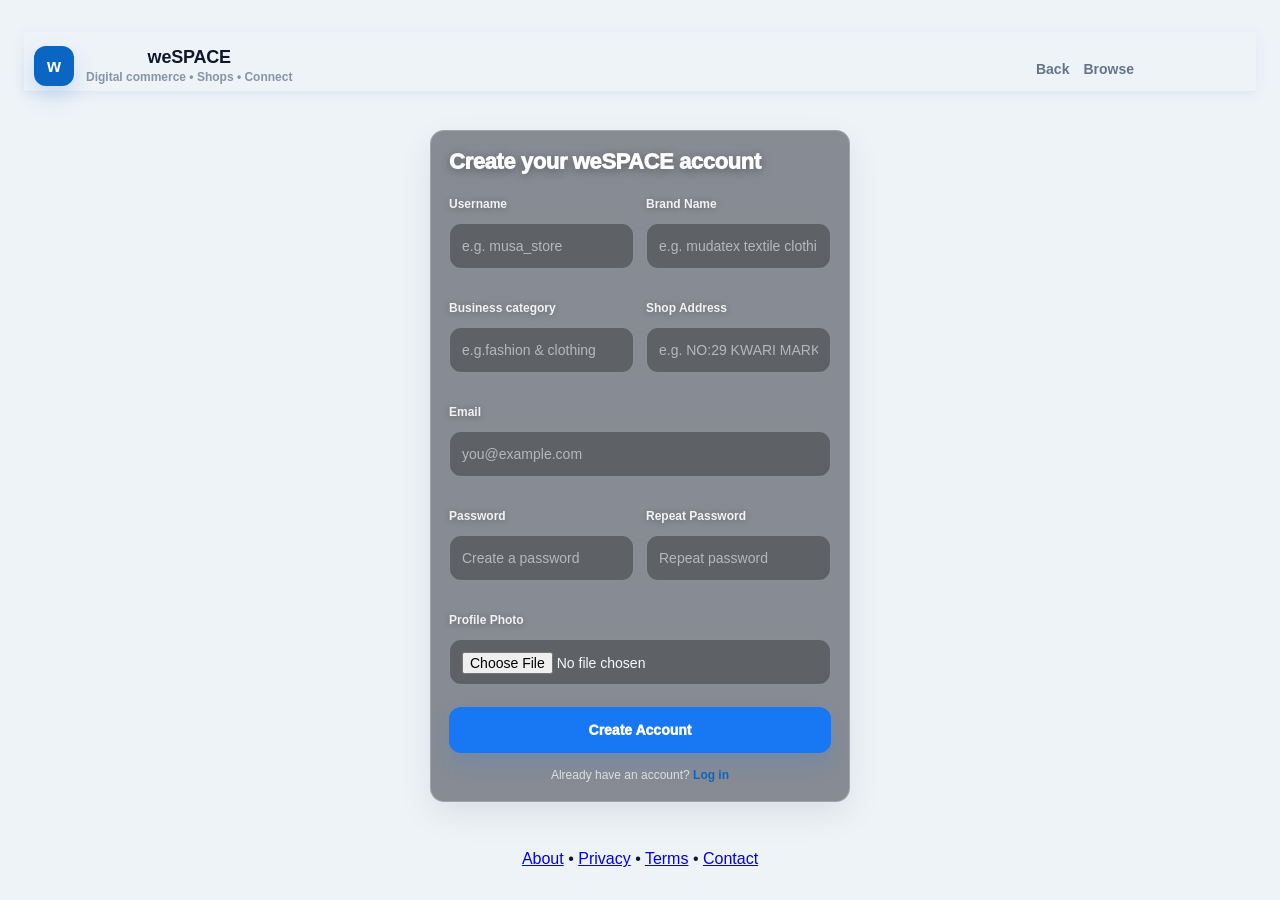
<file: register/index.html>
<!DOCTYPE html>
<html lang="en">
<head>
  <meta charset="UTF-8" />
  <meta name="viewport" content="width=device-width, initial-scale=1.0" />
  <title>Create Account • weSPACE</title>
  <meta name="description" content="weSPACE is a digital commerce platform to buy, sell, connect and grow. Create a digital shop, upload products, share your link, and discover products  from every shop.">

  <link rel="stylesheet" href="../css/style.css" />

  <!-- Icons -->
  <link rel="icon" href="/favicon.ico">
  <link rel="icon" type="image/png" sizes="32x32" href="/favicon-32x32.png">
  <link rel="icon" type="image/png" sizes="16x16" href="/favicon-16x16.png">
  <link rel="apple-touch-icon" href="/apple-touch-icon.png">

  <!-- PWA -->
  <link rel="manifest" href="/site.webmanifest">
  <meta name="theme-color" content="#0a66c2">

  <!-- iOS -->
  <meta name="apple-mobile-web-app-capable" content="yes">
  <meta name="apple-mobile-web-app-status-bar-style" content="black-translucent">
  <meta name="apple-mobile-web-app-title" content="weSPACE">
</head>

<body class="auth">
  <!-- Top bar (same style as landing) -->
  <header class="topbar">
    <div class="topbar-inner">
      <a class="brand" href="../index.html" aria-label="Go to weSPACE home">
        <div class="logo" aria-hidden="true">w</div>
        <div>
          <div class="brandname">weSPACE</div>
          <div class="brandtag">Digital commerce • Shops • Connect</div>
        </div>
      </a>

      <nav class="top-actions" aria-label="Quick actions">
        <a class="link" href="../index.html">Back</a>
        <a class="link" href="../home.html">Browse</a>
      </nav>
    </div>
  </header>

  <main class="auth-shell">
    <div class="auth-card">
      <div class="auth-head">
        <h1 class="auth-title">Create your weSPACE account</h1>
        
      </div>

      <form id="registerForm" class="auth-form">
        <div class="grid2">
          <label class="field">
            <span>Username</span>
            <input id="regUsername" type="text" required placeholder="e.g. musa_store">
          </label>

          <label class="field">
            <span>Brand Name</span>
            <input id="regName" type="text" required placeholder="e.g. mudatex textile clothing">
          </label>
        </div>

        <div class="grid2">
          <label class="field">
            <span>Business category</span>
            <input id="regCampus" type="text" required placeholder="e.g.fashion & clothing ">
          </label>

          <label class="field">
            <span>Shop Address</span>
            <input id="regDept" type="text" required placeholder="e.g. NO:29 KWARI MARKET KANO, ">
          </label>
        </div>

        <label class="field">
          <span>Email</span>
          <input id="regEmail" type="email" required autocomplete="email" placeholder="you@example.com">
        </label>

        <div class="grid2">
          <label class="field">
            <span>Password</span>
            <input id="regPassword" type="password" required placeholder="Create a password">
          </label>

          <label class="field">
            <span>Repeat Password</span>
            <input id="regPassword2" type="password" required placeholder="Repeat password">
          </label>
        </div>

        <label class="field">
          <span>Profile Photo</span>
          <input id="regPhoto" type="file" accept="image/*" required>
          
        </label>

        <button class="btn primary full" type="submit">Create Account</button>

        <div class="tiny center">
          Already have an account?
          <a class="link2" href="../index.html">Log in</a>
        </div>
      </form>
    </div>
  </main>

  <script type="module" src="../js/register-supabase.js"></script>
   <footer class="footer">
<div class="footer-inner">



<a href="about.html">About</a>

<span class="sep">•</span>

<a href="privacy.html">Privacy</a>

<span class="sep">•</span>

<a href="terms.html">Terms</a>

<span class="sep">•</span>

<a href="contact.html">Contact</a>

</body>
</html>
</file>
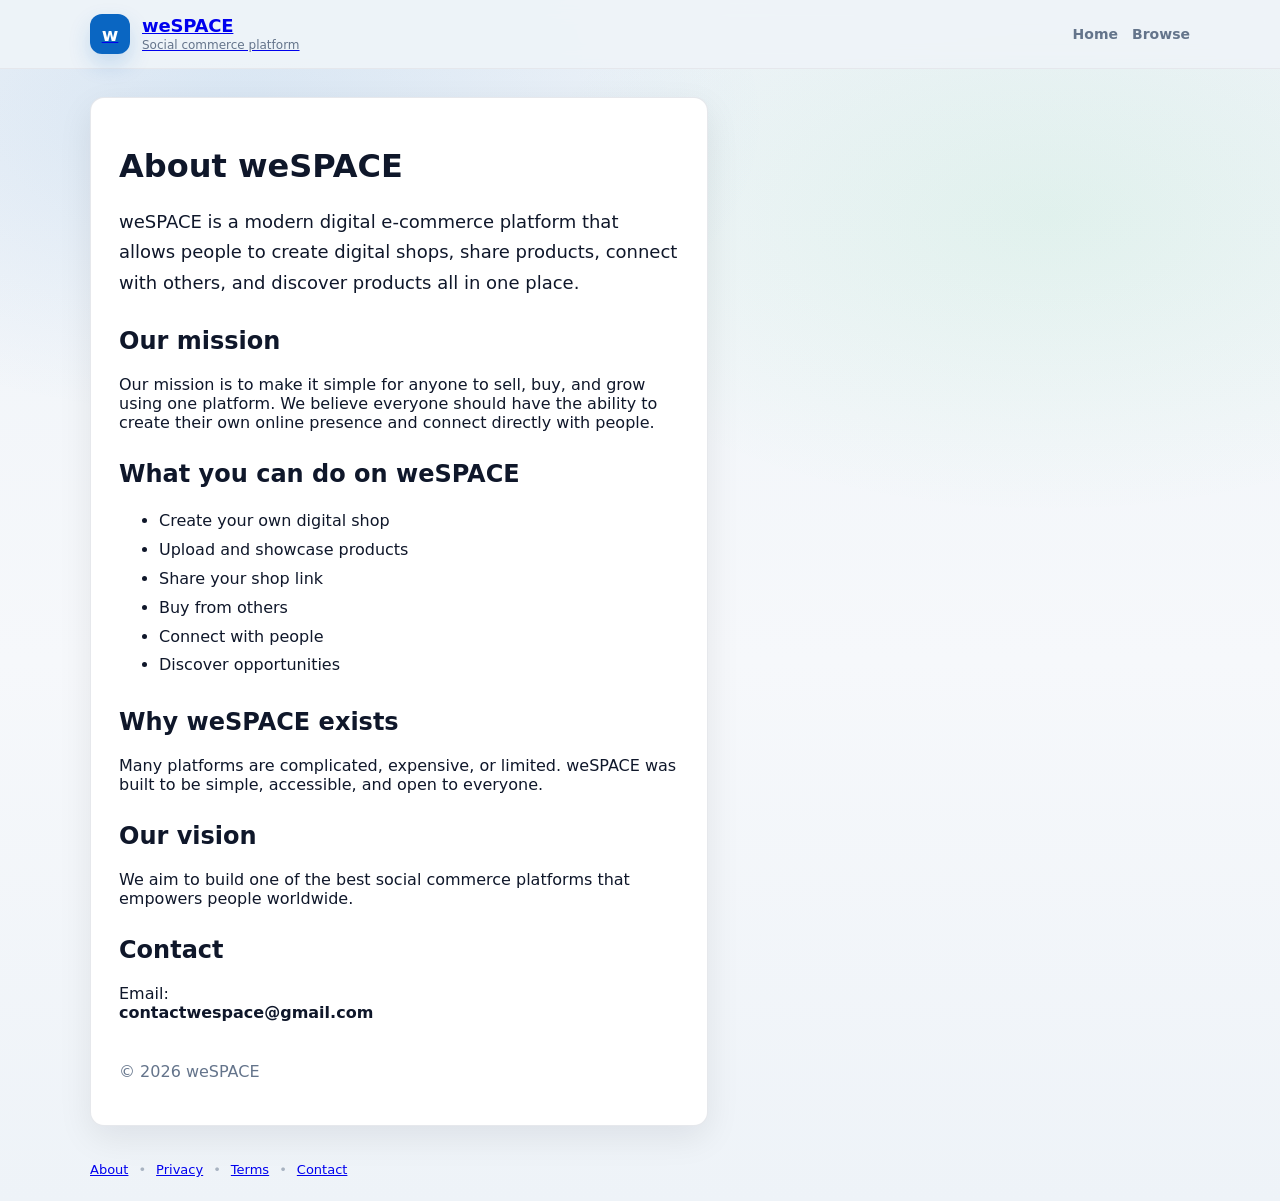
<file: about.html>
<!DOCTYPE html>
<html lang="en">
<head>
<meta charset="UTF-8">
<meta name="viewport" content="width=device-width, initial-scale=1.0">

<title>About • weSPACE</title>

<link rel="stylesheet" href="css/landing.css">

<meta name="description" content="Learn about weSPACE — a digital e-commerce platform that helps people create shops, sell, buy, and connect with opportunities.">

</head>

<body class="landing">

<!-- Header -->
<header class="topbar">
<div class="topbar-inner">

<a class="brand" href="index.html">
<div class="logo">w</div>

<div>
<div class="brandname">weSPACE</div>
<div class="brandtag">Social commerce platform</div>
</div>

</a>

<nav class="top-actions">
<a class="link" href="index.html">Home</a>
<a class="link" href="home.html">Browse</a>
</nav>

</div>
</header>


<!-- Main -->
<main class="shell">

<div class="card" style="max-width:900px;margin:auto;padding:28px">

<h1>About weSPACE</h1>


<p style="font-size:18px;line-height:1.7;margin-top:16px">

weSPACE is a modern digital e-commerce platform that allows people to create digital shops, share products, connect with others, and discover products  all in one place.

</p>



<h2 style="margin-top:28px">Our mission</h2>

<p>

Our mission is to make it simple for anyone to sell, buy, and grow using one platform.

We believe everyone should have the ability to create their own online presence and connect directly with people.

</p>



<h2 style="margin-top:28px">What you can do on weSPACE</h2>

<ul style="line-height:1.8">

<li>Create your own digital shop</li>

<li>Upload and showcase products</li>

<li>Share your shop link</li>

<li>Buy from others</li>

<li>Connect with people</li>

<li>Discover opportunities</li>

</ul>



<h2 style="margin-top:28px">Why weSPACE exists</h2>

<p>

Many platforms are complicated, expensive, or limited.

weSPACE was built to be simple, accessible, and open to everyone.

</p>



<h2 style="margin-top:28px">Our vision</h2>

<p>

We aim to build one of the best social commerce platforms that empowers people worldwide.

</p>



<h2 style="margin-top:28px">Contact</h2>

<p>

Email:
<br>

<strong>contactwespace@gmail.com</strong>

</p>



<p style="margin-top:40px;color:#64748b">

© 2026 weSPACE

</p>


</div>

</main>



<!-- Footer -->
<footer class="footer">

<div class="footer-inner">

<a href="about.html">About</a>

<span class="sep">•</span>

<a href="privacy.html">Privacy</a>

<span class="sep">•</span>

<a href="terms.html">Terms</a>

<span class="sep">•</span>

<a href="contact.html">Contact</a>

</div>

</footer>


</body>

</html>
</file>
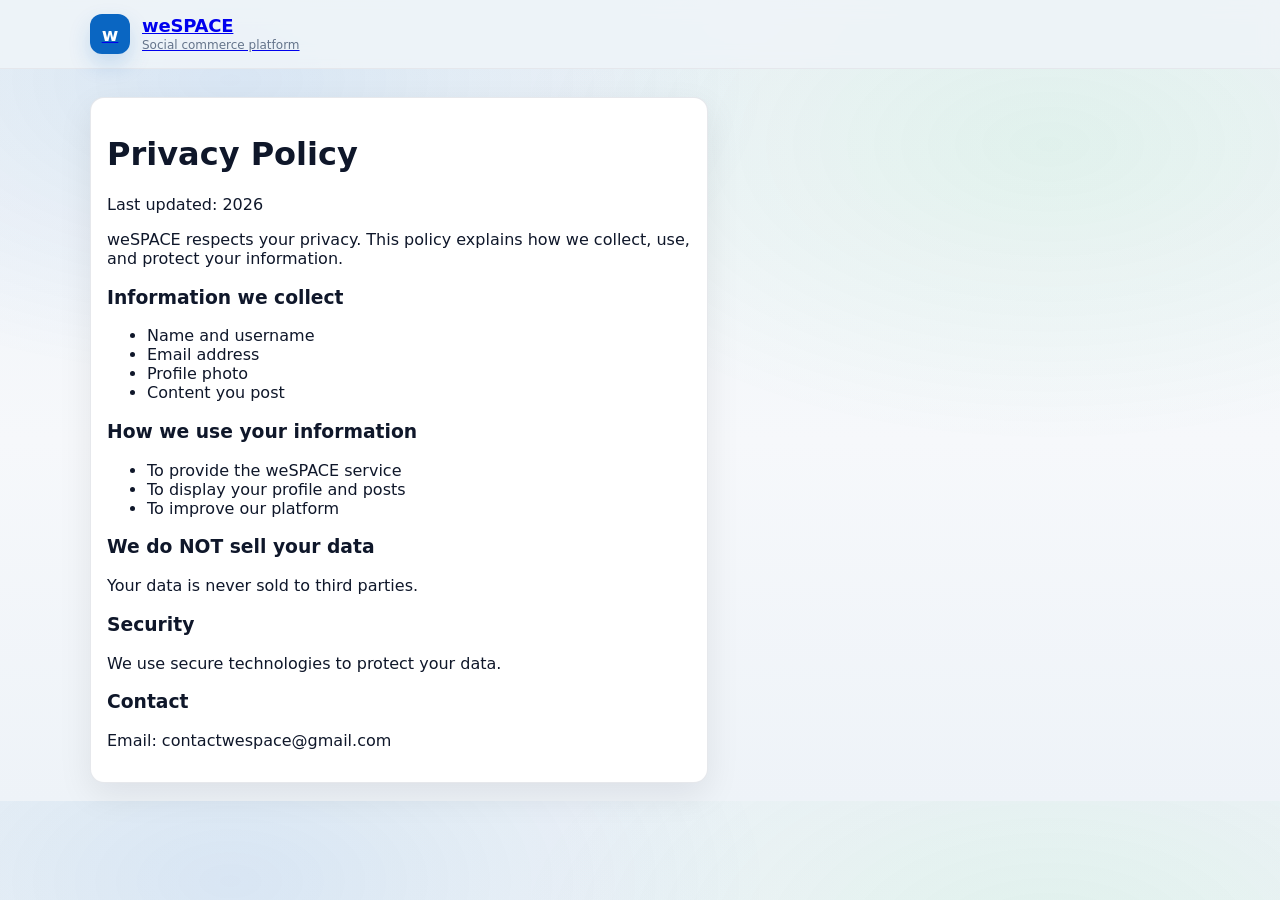
<file: privacy.html>
<!DOCTYPE html>
<html lang="en">
<head>
<meta charset="UTF-8">
<meta name="viewport" content="width=device-width, initial-scale=1.0">
<title>Privacy Policy • weSPACE</title>
<link rel="stylesheet" href="css/landing.css">
<meta name="description" content="Privacy Policy for weSPACE. Learn how we collect, use, and protect your data.">
</head>

<body class="landing">

<header class="topbar">
<div class="topbar-inner">
<a class="brand" href="index.html">
<div class="logo">w</div>
<div>
<div class="brandname">weSPACE</div>
<div class="brandtag">Social commerce platform</div>
</div>
</a>
</div>
</header>

<main class="shell">
<div class="card" style="max-width:800px;margin:auto">

<h1>Privacy Policy</h1>

<p>Last updated: 2026</p>

<p>
weSPACE respects your privacy. This policy explains how we collect, use, and protect your information.
</p>

<h3>Information we collect</h3>

<ul>
<li>Name and username</li>
<li>Email address</li>
<li>Profile photo</li>
<li>Content you post</li>
</ul>

<h3>How we use your information</h3>

<ul>
<li>To provide the weSPACE service</li>
<li>To display your profile and posts</li>
<li>To improve our platform</li>
</ul>

<h3>We do NOT sell your data</h3>

<p>
Your data is never sold to third parties.
</p>

<h3>Security</h3>

<p>
We use secure technologies to protect your data.
</p>

<h3>Contact</h3>

<p>
Email: contactwespace@gmail.com
</p>

</div>
</main>

</body>

</html>
</file>
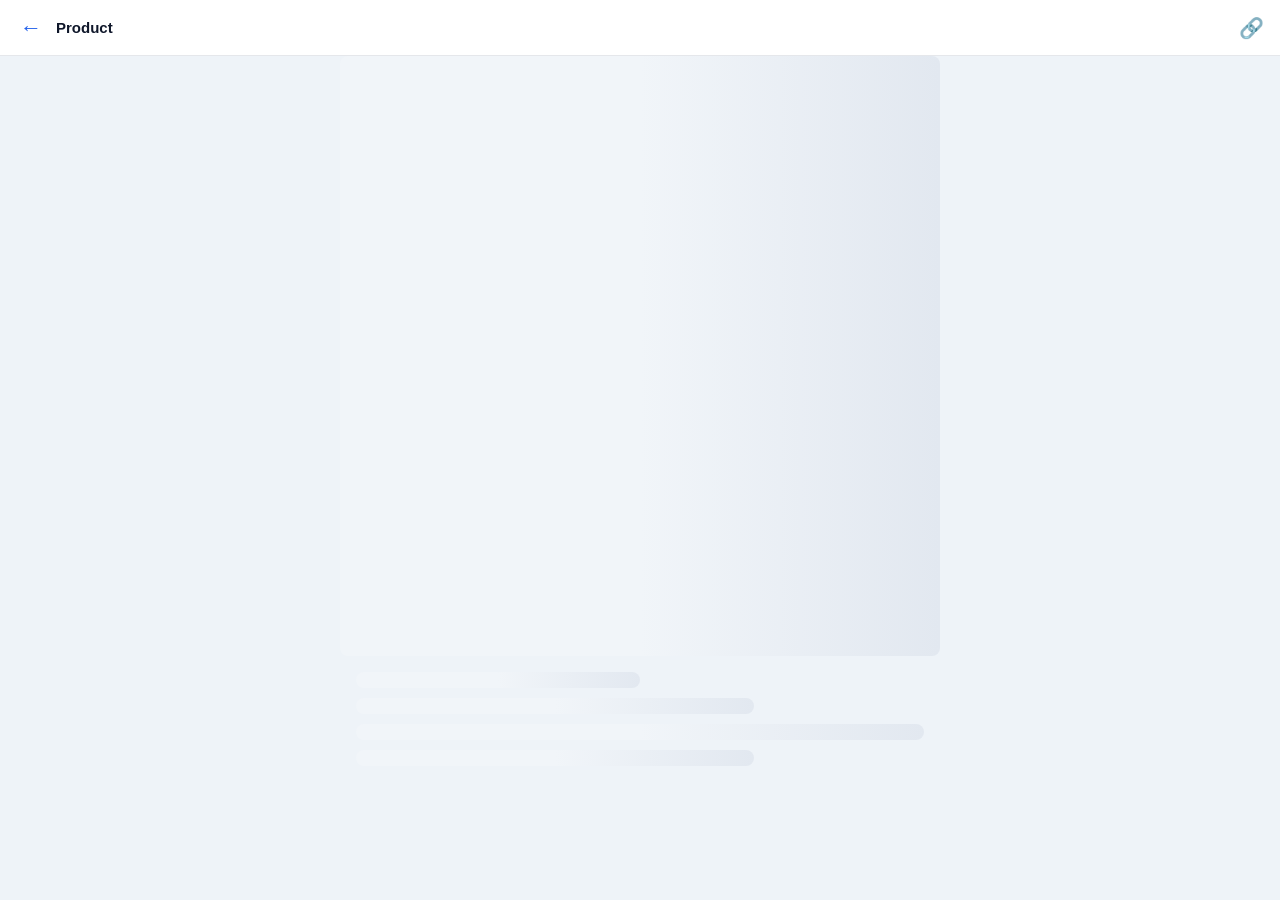
<file: product.html>
<!DOCTYPE html>
<html lang="en">
<head>
  <meta charset="UTF-8" />
  <meta name="viewport" content="width=device-width, initial-scale=1.0" />
  <title>Product — weSPACE</title>
  <link rel="icon" href="/favicon.ico">
  <link rel="stylesheet" href="css/style.css?v=3" />
  <style>
    /* ── PRODUCT PAGE ── */
    body { background: #f8fafc; }

    .product-topbar {
      position: fixed; top: 0; left: 0; right: 0; z-index: 100;
      background: #fff; border-bottom: 1px solid #e5e7eb;
      display: flex; align-items: center; gap: 10px;
      padding: 12px 16px; height: 56px;
    }
    .product-topbar-title {
      flex: 1; font-weight: 800; font-size: 15px;
      color: #0f172a; white-space: nowrap; overflow: hidden; text-overflow: ellipsis;
    }
    .back-btn {
      background: none; border: none; font-size: 22px;
      cursor: pointer; color: #2563eb; padding: 0 4px;
    }
    .share-btn-top {
      background: none; border: none; font-size: 20px;
      cursor: pointer; color: #64748b;
    }

    .product-page { padding-top: 56px; max-width: 600px; margin: 0 auto; }

    /* Gallery */
    .gallery-wrap { position: relative; background: #fff; }
    .gallery-track {
      display: flex; overflow-x: auto; scroll-snap-type: x mandatory;
      scrollbar-width: none; -webkit-overflow-scrolling: touch;
    }
    .gallery-track::-webkit-scrollbar { display: none; }
    .gallery-item {
      flex: none; width: 100%; scroll-snap-align: start;
      aspect-ratio: 1; overflow: hidden;
    }
    .gallery-item img {
      width: 100%; height: 100%; object-fit: cover; display: block;
      cursor: zoom-in;
    }
    .gallery-dots {
      display: flex; justify-content: center; gap: 6px;
      padding: 10px 0 6px; background: #fff;
    }
    .gallery-dot {
      width: 7px; height: 7px; border-radius: 50%;
      background: #cbd5e1; border: none; cursor: pointer; padding: 0;
      transition: background 0.15s, transform 0.15s;
    }
    .gallery-dot.active { background: #2563eb; transform: scale(1.3); }
    .gallery-count {
      position: absolute; top: 12px; right: 12px;
      background: rgba(0,0,0,0.5); color: #fff;
      font-size: 12px; font-weight: 700;
      padding: 3px 9px; border-radius: 999px;
    }
    .zoom-hint {
      position: absolute; bottom: 20px; left: 50%; transform: translateX(-50%);
      background: rgba(0,0,0,0.4); color: #fff; font-size: 11px;
      padding: 4px 10px; border-radius: 999px; pointer-events: none;
    }

    /* Product info card */
    .product-info-card {
      background: #fff; margin: 10px 14px;
      border-radius: 14px; border: 1px solid #e5e7eb;
      padding: 16px;
    }
    .product-price-big {
      font-size: 22px; font-weight: 900; color: #2563eb; margin-bottom: 6px;
    }
    .product-name-big {
      font-size: 17px; font-weight: 800; color: #0f172a; margin-bottom: 8px; line-height: 1.3;
    }
    .product-desc {
      font-size: 14px; color: #475569; line-height: 1.6; margin-top: 10px;
    }

    /* Shop info card */
    .shop-info-card {
      background: #fff; margin: 0 14px 10px;
      border-radius: 14px; border: 1px solid #e5e7eb;
      padding: 14px; display: flex; align-items: center; gap: 12px;
      cursor: pointer;
    }
    .shop-info-card:hover { box-shadow: 0 4px 12px rgba(0,0,0,0.07); }
    .shop-info-logo {
      width: 48px; height: 48px; border-radius: 10px;
      object-fit: cover; flex: none; background: #dbeafe;
      display: flex; align-items: center; justify-content: center; font-size: 22px;
    }
    .shop-info-logo img { width: 100%; height: 100%; object-fit: cover; border-radius: 10px; }
    .shop-info-body { flex: 1; min-width: 0; }
    .shop-info-name {
      font-weight: 800; font-size: 14px; color: #0f172a;
      display: flex; align-items: center; gap: 5px; flex-wrap: wrap;
    }
    .shop-verified { background: #dcfce7; color: #15803d; font-size: 10px; padding: 2px 6px; border-radius: 999px; font-weight: 700; }
    .shop-info-loc { font-size: 12px; color: #64748b; margin-top: 2px; }
    .shop-info-cat { font-size: 11px; color: #2563eb; font-weight: 700; margin-top: 3px; }
    .shop-info-arrow { color: #94a3b8; font-size: 18px; }

    /* Action buttons */
    .product-actions {
      display: flex; gap: 10px; margin: 0 14px 10px; flex-wrap: wrap;
    }
    .btn-wa-big {
      flex: 1; display: flex; align-items: center; justify-content: center; gap: 8px;
      background: #25d366; color: #fff; border: none;
      padding: 14px; border-radius: 12px; font-weight: 800; font-size: 15px;
      cursor: pointer; min-width: 140px;
    }
    .btn-wa-big img { width: 20px; height: 20px; }
    .btn-visit-shop {
      flex: 1; display: flex; align-items: center; justify-content: center; gap: 6px;
      background: #2563eb; color: #fff; border: none;
      padding: 14px; border-radius: 12px; font-weight: 800; font-size: 15px;
      cursor: pointer; min-width: 140px;
    }

    /* More products */
    .more-products-title {
      font-size: 14px; font-weight: 800; color: #0f172a;
      padding: 8px 14px 10px;
    }
    .more-products-grid {
      display: grid; grid-template-columns: repeat(2, 1fr);
      gap: 10px; padding: 0 14px 100px;
    }
    @media (min-width: 480px) { .more-products-grid { grid-template-columns: repeat(3, 1fr); } }
    .more-prod-card {
      background: #fff; border: 1px solid #e5e7eb;
      border-radius: 12px; overflow: hidden; cursor: pointer;
    }
    .more-prod-card:hover { box-shadow: 0 4px 12px rgba(0,0,0,0.08); }
    .more-prod-img { width: 100%; aspect-ratio: 1; object-fit: cover; display: block; background: #f1f5f9; }
    .more-prod-body { padding: 8px; }
    .more-prod-name { font-size: 12px; font-weight: 700; color: #0f172a; white-space: nowrap; overflow: hidden; text-overflow: ellipsis; }
    .more-prod-price { font-size: 13px; font-weight: 800; color: #2563eb; margin-top: 2px; }

    /* Skeleton */
    .skeleton { background: linear-gradient(90deg, #f1f5f9 25%, #e2e8f0 50%, #f1f5f9 75%); background-size: 200% 100%; animation: shimmer 1.2s infinite; border-radius: 8px; }
    @keyframes shimmer { 0% { background-position: 200% 0; } 100% { background-position: -200% 0; } }
    .skeleton-gallery { width: 100%; aspect-ratio: 1; }
    .skeleton-line { height: 16px; margin-bottom: 10px; }
    .skeleton-line.short { width: 50%; }
    .skeleton-line.medium { width: 70%; }

    /* Fullscreen zoom */
    .zoom-overlay {
      display: none; position: fixed; inset: 0;
      background: rgba(0,0,0,0.95); z-index: 9999;
      align-items: center; justify-content: center; flex-direction: column;
    }
    .zoom-overlay.show { display: flex; }
    .zoom-overlay img { max-width: 95vw; max-height: 85vh; object-fit: contain; border-radius: 8px; }
    .zoom-close {
      position: absolute; top: 16px; right: 16px;
      background: rgba(255,255,255,0.15); border: none; color: #fff;
      font-size: 22px; width: 42px; height: 42px; border-radius: 50%; cursor: pointer;
    }
    .zoom-nav {
      position: absolute; top: 50%; transform: translateY(-50%);
      background: rgba(255,255,255,0.15); border: none; color: #fff;
      font-size: 28px; width: 44px; height: 44px; border-radius: 50%; cursor: pointer;
    }
    .zoom-nav.prev { left: 10px; }
    .zoom-nav.next { right: 10px; }
    .zoom-counter {
      position: absolute; bottom: 20px; left: 50%; transform: translateX(-50%);
      color: rgba(255,255,255,0.7); font-size: 13px;
    }
  </style>
</head>
<body>

  <!-- TOP BAR -->
  <div class="product-topbar">
    <button class="back-btn" id="backBtn" type="button">←</button>
    <div class="product-topbar-title" id="topbarProductName">Product</div>
    <button class="share-btn-top" id="shareProductBtn" type="button" title="Share">🔗</button>
  </div>

  <div class="product-page" id="productPage">
    <!-- Skeleton while loading -->
    <div id="skeletonWrap">
      <div class="skeleton skeleton-gallery"></div>
      <div style="padding:16px;">
        <div class="skeleton skeleton-line short"></div>
        <div class="skeleton skeleton-line medium"></div>
        <div class="skeleton skeleton-line"></div>
        <div class="skeleton skeleton-line medium"></div>
      </div>
    </div>
  </div>

  <!-- FULLSCREEN ZOOM -->
  <div class="zoom-overlay" id="zoomOverlay">
    <button class="zoom-close" id="zoomClose" type="button">✕</button>
    <button class="zoom-nav prev" id="zoomPrev" type="button">‹</button>
    <img id="zoomImg" alt="Product zoom" />
    <button class="zoom-nav next" id="zoomNext" type="button">›</button>
    <div class="zoom-counter" id="zoomCounter"></div>
  </div>

  <script type="module">
    import { supabase } from "./js/supabaseClient.js";

    const esc = (s) => String(s ?? "").replaceAll("&","&amp;").replaceAll("<","&lt;").replaceAll(">","&gt;").replaceAll('"',"&quot;");
    const $ = (id) => document.getElementById(id);
    const BUCKET = "shop-products";

    function publicUrl(path) {
      return supabase.storage.from(BUCKET).getPublicUrl(path).data.publicUrl;
    }
    function formatWa(raw) {
      let n = String(raw || "").replace(/[^\d+]/g, "");
      if (n.startsWith("+")) n = n.slice(1);
      if (n.startsWith("0")) n = "234" + n.slice(1);
      return n;
    }
    function getParam(k) { return new URL(location.href).searchParams.get(k); }

    // ── ZOOM OVERLAY ──
    let zoomImages = [];
    let zoomIdx = 0;

    function openZoom(images, idx) {
      zoomImages = images; zoomIdx = idx;
      updateZoom();
      $("zoomOverlay").classList.add("show");
    }
    function closeZoom() { $("zoomOverlay").classList.remove("show"); }
    function updateZoom() {
      $("zoomImg").src = zoomImages[zoomIdx];
      $("zoomCounter").textContent = `${zoomIdx + 1} / ${zoomImages.length}`;
    }
    $("zoomClose").onclick = closeZoom;
    $("zoomPrev").onclick = () => { zoomIdx = (zoomIdx - 1 + zoomImages.length) % zoomImages.length; updateZoom(); };
    $("zoomNext").onclick = () => { zoomIdx = (zoomIdx + 1) % zoomImages.length; updateZoom(); };
    $("zoomOverlay").addEventListener("click", (e) => { if (e.target === $("zoomOverlay")) closeZoom(); });
    document.addEventListener("keydown", (e) => {
      if (!$("zoomOverlay").classList.contains("show")) return;
      if (e.key === "Escape") closeZoom();
      if (e.key === "ArrowLeft") { zoomIdx = (zoomIdx - 1 + zoomImages.length) % zoomImages.length; updateZoom(); }
      if (e.key === "ArrowRight") { zoomIdx = (zoomIdx + 1) % zoomImages.length; updateZoom(); }
    });

    // ── GALLERY ──
    function buildGallery(imageUrls) {
      if (!imageUrls?.length) return `<div style="width:100%;aspect-ratio:1;background:#f1f5f9;display:flex;align-items:center;justify-content:center;font-size:48px;">🖼️</div>`;
      const hasMany = imageUrls.length > 1;
      return `
        <div class="gallery-wrap">
          <div class="gallery-track" id="galleryTrack">
            ${imageUrls.map((src, i) => `
              <div class="gallery-item">
                <img src="${esc(src)}" alt="Product image ${i+1}" loading="${i===0?'eager':'lazy'}"
                     data-zoom-idx="${i}" style="cursor:zoom-in;" />
              </div>`).join("")}
          </div>
          ${hasMany ? `
            <div class="gallery-count" id="galleryCount">1 / ${imageUrls.length}</div>
            <div class="gallery-dots" id="galleryDots">
              ${imageUrls.map((_,i) => `<button class="gallery-dot ${i===0?'active':''}" data-dot="${i}" type="button"></button>`).join("")}
            </div>` : ""}
          <div class="zoom-hint">Tap image to zoom</div>
        </div>`;
    }

    function initGallery(imageUrls) {
      const track = $("galleryTrack");
      const count = $("galleryCount");
      const dotsWrap = $("galleryDots");
      if (!track) return;

      // Scroll sync
      track.addEventListener("scroll", () => {
        const idx = Math.round(track.scrollLeft / track.offsetWidth);
        if (count) count.textContent = `${idx + 1} / ${imageUrls.length}`;
        if (dotsWrap) {
          dotsWrap.querySelectorAll(".gallery-dot").forEach((d, i) => d.classList.toggle("active", i === idx));
        }
      }, { passive: true });

      // Dot clicks
      dotsWrap?.addEventListener("click", (e) => {
        const dot = e.target.closest("[data-dot]");
        if (!dot) return;
        const idx = Number(dot.dataset.dot);
        track.scrollTo({ left: idx * track.offsetWidth, behavior: "smooth" });
      });

      // Image zoom
      track.addEventListener("click", (e) => {
        const img = e.target.closest("img[data-zoom-idx]");
        if (!img) return;
        openZoom(imageUrls, Number(img.dataset.zoomIdx));
      });
    }

    // ── POST PRODUCT INIT (from feed post) ──
    async function initFromPost(postId) {
      const { data: post, error } = await supabase.from("posts_with_stats")
        .select("*").eq("id", postId).maybeSingle();

      if (error || !post) {
        $("productPage").innerHTML = `<div style="padding:40px;text-align:center;color:#64748b;">Post not found.</div>`;
        return;
      }

      // Parse image_urls safely
      let imageUrls = post.image_urls;
      if (typeof imageUrls === "string") { try { imageUrls = JSON.parse(imageUrls); } catch { imageUrls = []; } }
      if (!Array.isArray(imageUrls)) imageUrls = [];

      const postName = post.title || post.description?.slice(0, 60) || "Product";
      $("topbarProductName").textContent = postName;
      document.title = `${postName} — weSPACE`;

      // Load seller profile + shop
      const sid = post.author_id;
      const { data: shop } = await supabase.from("shops").select("*").eq("seller_id", sid).maybeSingle();
      const { data: verif } = await supabase.from("seller_verifications").select("status").eq("user_id", sid).maybeSingle();
      const verified = verif?.status === "approved";
      const { data: prof } = await supabase.from("profiles").select("name,wa").eq("id", sid).maybeSingle();

      let waNumber = formatWa(post.whatsapp || shop?.whatsapp || prof?.wa || "");
      const sellerName = shop?.shop_name || prof?.name || "Seller";

      // Related shop products (same category or random)
      const cat = post.category || shop?.category || "";
      let relatedQuery = supabase.from("shop_products").select("*").neq("seller_id", sid).limit(6);
      const { data: related } = await relatedQuery.order("created_at", { ascending: false });

      const shopLogoHTML = shop?.logo_url
        ? `<img src="${esc(shop.logo_url)}" alt="logo" style="width:100%;height:100%;object-fit:cover;border-radius:10px;" />`
        : `👤`;

      const relatedHTML = (related || []).length ? `
        <div class="more-products-title">🛍️ Related Products from Shops</div>
        <div class="more-products-grid">
          ${(related || []).map(p => {
            let img = "";
            if (Array.isArray(p.image_paths) && p.image_paths.length) img = publicUrl(p.image_paths[0]);
            else if (p.image_path) img = publicUrl(p.image_path);
            return `<div class="more-prod-card" onclick="window.location.href='product.html?id=${p.id}'">
              ${img ? `<img class="more-prod-img" src="${esc(img)}" alt="${esc(p.product_name)}" loading="lazy" />` : `<div class="more-prod-img" style="display:flex;align-items:center;justify-content:center;font-size:28px;">🖼️</div>`}
              <div class="more-prod-body">
                <div class="more-prod-name">${esc(p.product_name)}</div>
                <div class="more-prod-price">${esc(p.price_text || "")}</div>
              </div>
            </div>`;
          }).join("")}
        </div>` : "";

      $("productPage").innerHTML = `
        ${buildGallery(imageUrls)}

        <div class="product-info-card">
          <div class="product-price-big">${esc(post.price || "")}</div>
          <div class="product-name-big">${esc(postName)}</div>
          ${post.description ? `<div class="product-desc">${esc(post.description)}</div>` : ""}
        </div>

        <div class="product-actions">
          <button class="btn-wa-big" id="waActionBtn" ${waNumber ? "" : "disabled"}>
            <img src="https://cdn-icons-png.flaticon.com/512/733/733585.png" alt="WA" />
            Chat Seller
          </button>
          ${shop ? `<button class="btn-visit-shop" id="visitShopActionBtn">🛒 Visit Shop</button>` : ""}
        </div>

        ${shop || prof ? `
        <div class="shop-info-card" id="shopInfoCard">
          <div class="shop-info-logo">${shopLogoHTML}</div>
          <div class="shop-info-body">
            <div class="shop-info-name">
              ${esc(sellerName)}
              ${verified ? `<span class="shop-verified">✔ Verified</span>` : ""}
            </div>
            ${shop?.city || shop?.market ? `<div class="shop-info-loc">📍 ${esc([shop.city, shop.market].filter(Boolean).join(" • "))}</div>` : ""}
            ${shop?.category ? `<div class="shop-info-cat">${esc(shop.category)}</div>` : ""}
          </div>
          <div class="shop-info-arrow">›</div>
        </div>` : ""}

        ${relatedHTML}`;

      initGallery(imageUrls);

      $("waActionBtn")?.addEventListener("click", () => {
        if (!waNumber) return alert("No WhatsApp number available.");
        const msg = encodeURIComponent(`Assalamu alaikum! I saw *${postName}* on weSPACE. Is it still available?`);
        window.open(`https://wa.me/${waNumber}?text=${msg}`, "_blank");
      });

      $("visitShopActionBtn")?.addEventListener("click", () => {
        window.location.href = `shop.html?seller=${encodeURIComponent(sid)}`;
      });

      $("shopInfoCard")?.addEventListener("click", () => {
        if (shop) window.location.href = `shop.html?seller=${encodeURIComponent(sid)}`;
      });

      $("shareProductBtn").addEventListener("click", async () => {
        const url = `${location.origin}/product.html?postid=${postId}`;
        if (navigator.share) {
          try { await navigator.share({ title: postName, url }); return; } catch {}
        }
        await navigator.clipboard.writeText(url).catch(() => {});
        alert("Product link copied ✅");
      });
    }

    // ── MAIN INIT ──
    async function init() {
      const productId = getParam("id");
      const postId    = getParam("postid");

      if (postId) { await initFromPost(postId); return; }

      if (!productId) {
        $("productPage").innerHTML = `<div style="padding:40px;text-align:center;color:#64748b;">Product not found.</div>`;
        return;
      }

      // Load product
      const { data: product, error } = await supabase.from("shop_products")
        .select("*").eq("id", productId).maybeSingle();

      if (error || !product) {
        $("productPage").innerHTML = `<div style="padding:40px;text-align:center;color:#64748b;">Product not found.</div>`;
        return;
      }

      // Build image list — support both old image_path and new image_paths array
      let imageUrls = [];
      if (Array.isArray(product.image_paths) && product.image_paths.length) {
        imageUrls = product.image_paths.map(p => publicUrl(p));
      } else if (product.image_path) {
        imageUrls = [publicUrl(product.image_path)];
      }

      // Load shop info
      const sid = product.seller_id;
      const { data: shop } = await supabase.from("shops").select("*").eq("seller_id", sid).maybeSingle();
      const { data: verif } = await supabase.from("seller_verifications").select("status").eq("user_id", sid).maybeSingle();
      const verified = verif?.status === "approved";

      // Load more products from same seller (exclude current)
      const { data: moreProd } = await supabase.from("shop_products")
        .select("*").eq("seller_id", sid).neq("id", productId).limit(6).order("created_at", { ascending: false });

      // WhatsApp
      let waNumber = formatWa(shop?.whatsapp || "");
      if (!waNumber) {
        const { data: prof } = await supabase.from("profiles").select("wa").eq("id", sid).maybeSingle();
        waNumber = formatWa(prof?.wa || "");
      }

      $("topbarProductName").textContent = product.product_name || "Product";
      document.title = `${product.product_name || "Product"} — weSPACE`;

      // ── BUILD PAGE ──
      const shopLogoHTML = shop?.logo_url
        ? `<img src="${esc(shop.logo_url)}" alt="logo" style="width:100%;height:100%;object-fit:cover;border-radius:10px;" />`
        : `🏬`;

      const moreProdsHTML = (moreProd || []).length ? `
        <div class="more-products-title">More from this shop</div>
        <div class="more-products-grid">
          ${(moreProd || []).map(p => {
            let img = "";
            if (Array.isArray(p.image_paths) && p.image_paths.length) img = publicUrl(p.image_paths[0]);
            else if (p.image_path) img = publicUrl(p.image_path);
            return `<div class="more-prod-card" onclick="window.location.href='product.html?id=${p.id}'">
              ${img ? `<img class="more-prod-img" src="${esc(img)}" alt="${esc(p.product_name)}" loading="lazy" />` : `<div class="more-prod-img" style="display:flex;align-items:center;justify-content:center;font-size:28px;">🖼️</div>`}
              <div class="more-prod-body">
                <div class="more-prod-name">${esc(p.product_name)}</div>
                <div class="more-prod-price">${esc(p.price_text || "")}</div>
              </div>
            </div>`;
          }).join("")}
        </div>` : "";

      $("productPage").innerHTML = `
        ${buildGallery(imageUrls)}

        <div class="product-info-card">
          <div class="product-price-big">${esc(product.price_text || "")}</div>
          <div class="product-name-big">${esc(product.product_name || "")}</div>
          ${product.description ? `<div class="product-desc">${esc(product.description)}</div>` : ""}
        </div>

        <div class="product-actions">
          <button class="btn-wa-big" id="waActionBtn" ${waNumber ? "" : "disabled"}>
            <img src="https://cdn-icons-png.flaticon.com/512/733/733585.png" alt="WA" />
            Chat Seller
          </button>
          <button class="btn-visit-shop" id="visitShopActionBtn">🛒 Visit Shop</button>
        </div>

        ${shop ? `
        <div class="shop-info-card" id="shopInfoCard">
          <div class="shop-info-logo">${shopLogoHTML}</div>
          <div class="shop-info-body">
            <div class="shop-info-name">
              ${esc(shop.shop_name || "Shop")}
              ${verified ? `<span class="shop-verified">✔ Verified</span>` : ""}
            </div>
            ${shop.city || shop.market ? `<div class="shop-info-loc">📍 ${esc([shop.city, shop.market].filter(Boolean).join(" • "))}</div>` : ""}
            ${shop.category ? `<div class="shop-info-cat">${esc(shop.category)}</div>` : ""}
          </div>
          <div class="shop-info-arrow">›</div>
        </div>` : ""}

        ${moreProdsHTML}
      `;

      // Attach events
      initGallery(imageUrls);

      $("waActionBtn")?.addEventListener("click", () => {
        if (!waNumber) return alert("No WhatsApp number available.");
        const msg = encodeURIComponent(`Assalamu alaikum! I saw *${product.product_name}* on weSPACE. Is it still available?`);
        window.open(`https://wa.me/${waNumber}?text=${msg}`, "_blank");
      });

      $("visitShopActionBtn")?.addEventListener("click", () => {
        window.location.href = `shop.html?seller=${encodeURIComponent(sid)}`;
      });

      $("shopInfoCard")?.addEventListener("click", () => {
        window.location.href = `shop.html?seller=${encodeURIComponent(sid)}`;
      });

      $("shareProductBtn").addEventListener("click", async () => {
        const url = `${location.origin}/product.html?id=${productId}`;
        if (navigator.share) {
          try { await navigator.share({ title: product.product_name, url }); return; } catch {}
        }
        await navigator.clipboard.writeText(url).catch(() => {});
        alert("Product link copied ✅");
      });
    }

    $("backBtn").onclick = () => {
      const from = new URL(location.href).searchParams.get("from") || "feed";
      window.location.href = `home.html?section=${from}`;
    };

    init();
  </script>
</body>
</html>
</file>
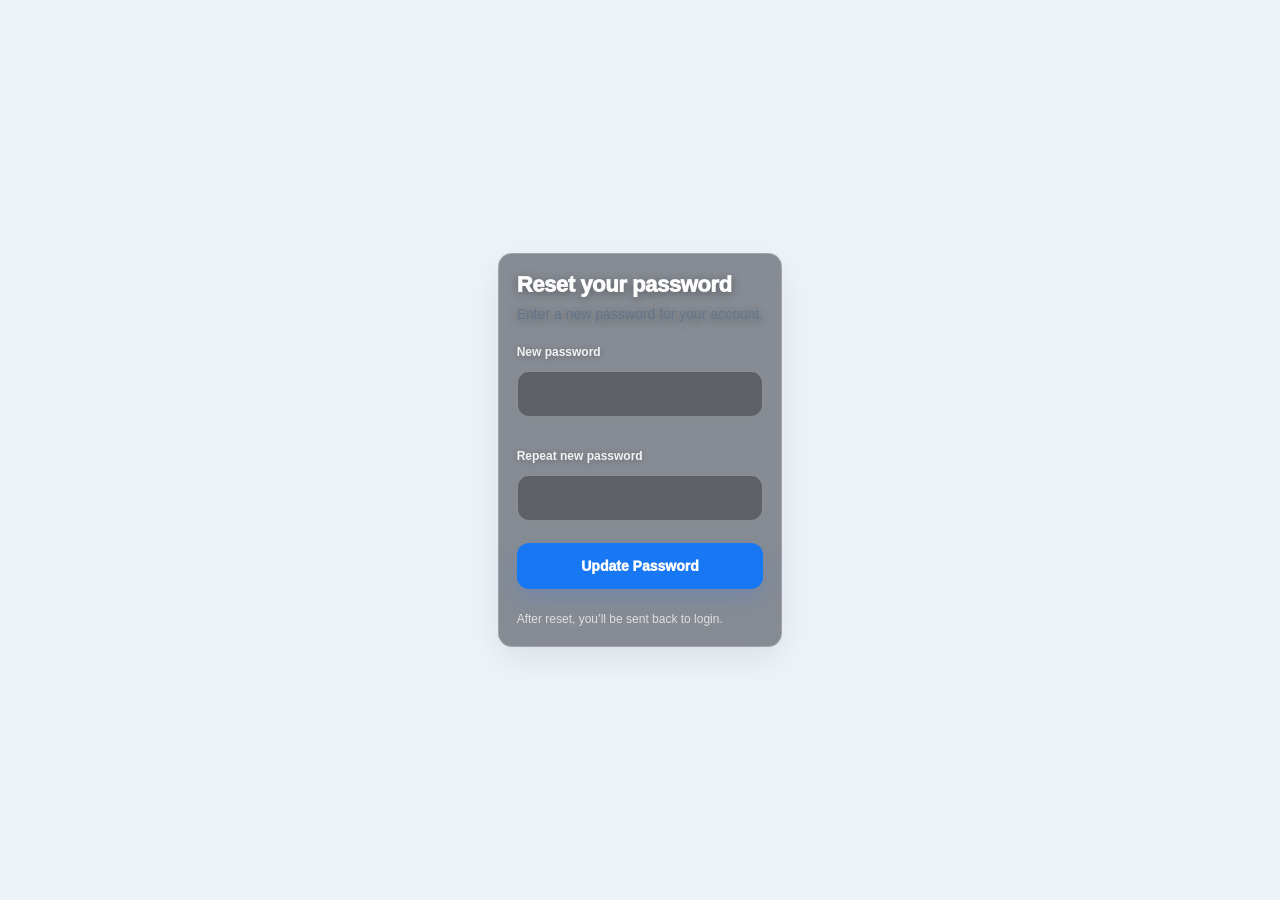
<file: reset.html>
<!DOCTYPE html>
<html lang="en">
<head>
  <meta charset="UTF-8" />
  <meta name="viewport" content="width=device-width, initial-scale=1.0" />
  <title>Reset Password • weSPACE</title>
  <link rel="stylesheet" href="css/style.css" />
</head>
<body class="auth">
  <main>
    <div class="auth-card">
      <h1 class="auth-title">Reset your password</h1>
      <p class="auth-subtitle">Enter a new password for your account.</p>

      <form id="resetForm" class="auth-form">
        <label class="field">
          <span>New password</span>
          <input id="newPass" type="password" required minlength="6" />
        </label>

        <label class="field">
          <span>Repeat new password</span>
          <input id="newPass2" type="password" required minlength="6" />
        </label>

        <button class="btn primary" type="submit">Update Password</button>
        <div class="tiny" style="margin-top:10px;">
          After reset, you’ll be sent back to login.
        </div>
      </form>
    </div>
  </main>

  <script type="module" src="js/reset-password.js"></script>
</body>
</html>
</file>
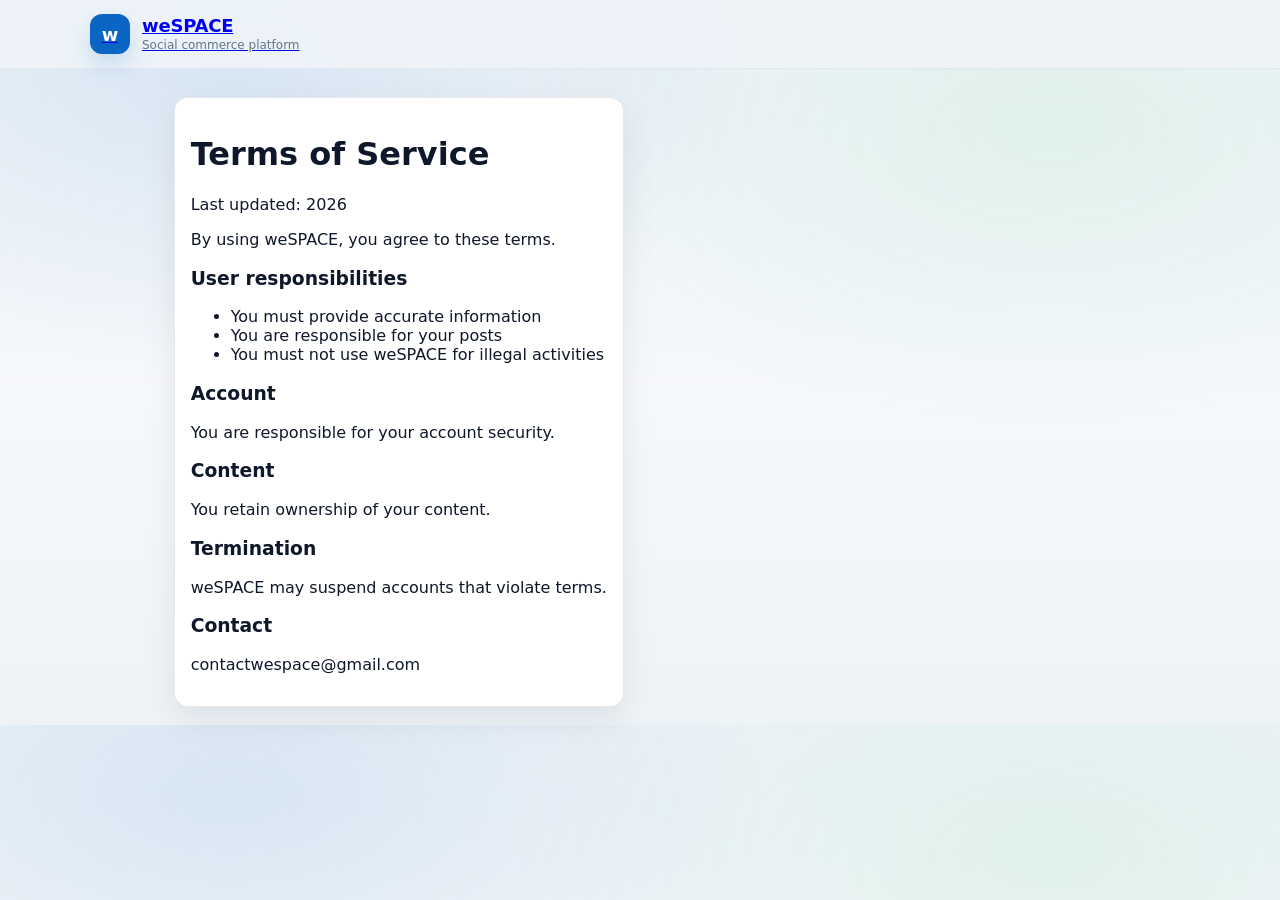
<file: terms.html>
<!DOCTYPE html>
<html lang="en">
<head>
<meta charset="UTF-8">
<meta name="viewport" content="width=device-width, initial-scale=1.0">
<title>Terms of Service • weSPACE</title>
<link rel="stylesheet" href="css/landing.css">
</head>

<body class="landing">

<header class="topbar">
<div class="topbar-inner">
<a class="brand" href="index.html">
<div class="logo">w</div>
<div>
<div class="brandname">weSPACE</div>
<div class="brandtag">Social commerce platform</div>
</div>
</a>
</div>
</header>

<main class="shell">
<div class="card" style="max-width:800px;margin:auto">

<h1>Terms of Service</h1>

<p>Last updated: 2026</p>

<p>
By using weSPACE, you agree to these terms.
</p>

<h3>User responsibilities</h3>

<ul>
<li>You must provide accurate information</li>
<li>You are responsible for your posts</li>
<li>You must not use weSPACE for illegal activities</li>
</ul>

<h3>Account</h3>

<p>
You are responsible for your account security.
</p>

<h3>Content</h3>

<p>
You retain ownership of your content.
</p>

<h3>Termination</h3>

<p>
weSPACE may suspend accounts that violate terms.
</p>

<h3>Contact</h3>

<p>
contactwespace@gmail.com
</p>

</div>
</main>

</body>

</html>
</file>
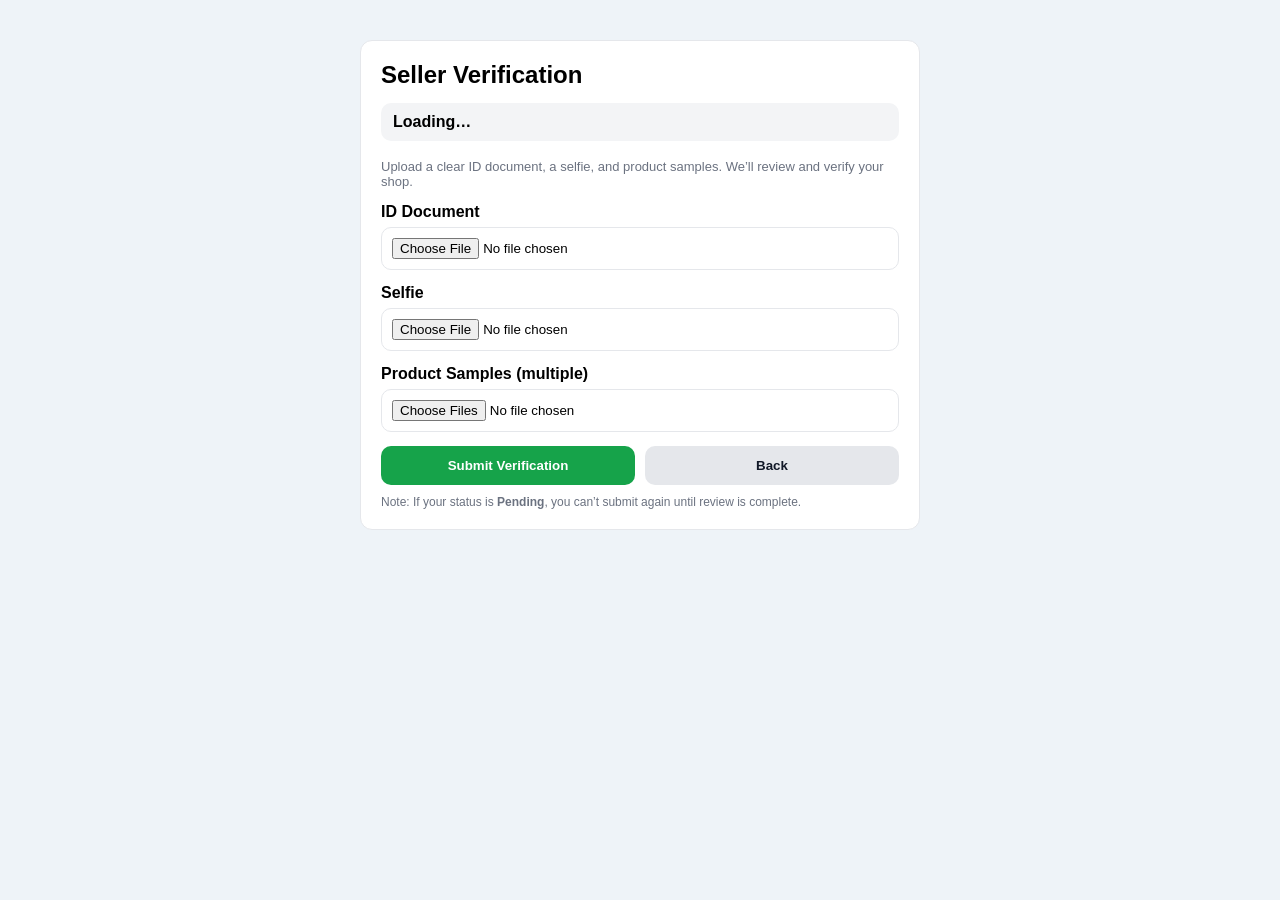
<file: verify.html>
<!DOCTYPE html>
<html lang="en">
<head>
  <meta charset="UTF-8" />
  <meta name="viewport" content="width=device-width,initial-scale=1" />
  <title>Seller Verification - weSPACE</title>

  <!-- ✅ Your stylesheet -->
  <link rel="stylesheet" href="/css/style.css">

  <style>
    body { background: #f7f7f8; }
    .verify-box{
      max-width:560px;
      margin:40px auto;
      padding:20px;
      border:1px solid #e5e7eb;
      border-radius:12px;
      background:white;
    }
    .verify-box h2{ margin:0 0 14px; }
    .verify-status{
      margin:10px 0 18px;
      font-weight:700;
      padding:10px 12px;
      border-radius:10px;
      background:#f3f4f6;
    }
    .status-pill{
      display:inline-flex;
      align-items:center;
      gap:8px;
      padding:6px 10px;
      border-radius:999px;
      font-size:13px;
      font-weight:700;
      background:#e5e7eb;
    }
    .status-pill.pending{ background:#fef3c7; }
    .status-pill.approved{ background:#dcfce7; }
    .status-pill.rejected{ background:#fee2e2; }
    .hint{
      font-size:13px;
      color:#6b7280;
      margin-top:6px;
    }
    label{ display:block; margin:14px 0 6px; font-weight:600; }
    input[type="file"]{
      width:100%;
      padding:10px;
      border:1px solid #e5e7eb;
      border-radius:10px;
      background:#fff;
    }
    .row{ display:flex; gap:10px; margin-top:14px; }
    .row button{
      flex:1;
      padding:12px;
      border:none;
      border-radius:10px;
      cursor:pointer;
      font-weight:700;
    }
    .btn-green{ background:#16a34a; color:white; }
    .btn-gray{ background:#e5e7eb; color:#111827; }
    .disabled{ opacity:.55; cursor:not-allowed; }
    .small{ font-size:12px; color:#6b7280; margin-top:10px; }
    .progress{
      margin-top:12px;
      font-size:13px;
      color:#111827;
      background:#f3f4f6;
      border-radius:10px;
      padding:10px 12px;
      display:none;
    }
  </style>
</head>
<body>

  <div class="verify-box">
    <h2>Seller Verification</h2>

    <div id="status" class="verify-status">Loading…</div>
    <div class="hint">
      Upload a clear ID document, a selfie, and product samples. We’ll review and verify your shop.
    </div>

    <label for="idDoc">ID Document</label>
    <input type="file" id="idDoc" accept="image/*,application/pdf" />

    <label for="selfie">Selfie</label>
    <input type="file" id="selfie" accept="image/*" />

    <label for="products">Product Samples (multiple)</label>
    <input type="file" id="products" multiple accept="image/*" />

    <div id="progress" class="progress"></div>

    <div class="row">
      <!-- ✅ NO onclick -->
      <button id="submitBtn" class="btn-green" type="button">Submit Verification</button>
      <button id="backBtn" class="btn-gray" type="button">Back</button>
    </div>

    <div class="small">
      Note: If your status is <b>Pending</b>, you can’t submit again until review is complete.
    </div>
  </div>

  <script type="module">
    import { supabase } from "/js/supabaseClient.js";

    // ✅ Your buckets
    const DOCS_BUCKET = "verification-docs";
    const PRODUCTS_BUCKET = "verification-products";

    // optional limits
    const MAX_ID_MB = 8;
    const MAX_SELFIE_MB = 8;
    const MAX_PRODUCT_MB = 8;

    let sessionUser = null;
    let verificationRow = null;

    // Elements
    const statusEl = document.getElementById("status");
    const progressEl = document.getElementById("progress");
    const submitBtn = document.getElementById("submitBtn");
    const backBtn = document.getElementById("backBtn");

    const idDocEl = document.getElementById("idDoc");
    const selfieEl = document.getElementById("selfie");
    const productsEl = document.getElementById("products");

    function escapeHtml(str){
      return String(str ?? "")
        .replaceAll("&", "&amp;")
        .replaceAll("<", "&lt;")
        .replaceAll(">", "&gt;")
        .replaceAll('"', "&quot;")
        .replaceAll("'", "&#039;");
    }
    function bytesToMB(b){ return b / (1024 * 1024); }

    function setProgress(msg){
      if (!msg) { progressEl.style.display = "none"; progressEl.textContent = ""; return; }
      progressEl.style.display = "block";
      progressEl.textContent = msg;
    }

    function pill(status){
      const s = String(status || "not_submitted");
      const cls = s === "pending" ? "pending" : s === "approved" ? "approved" : s === "rejected" ? "rejected" : "";
      const icon = s === "pending" ? "⏳" : s === "approved" ? "✅" : s === "rejected" ? "❌" : "📝";
      return `<span class="status-pill ${cls}">${icon} ${escapeHtml(s.replaceAll("_"," "))}</span>`;
    }

    function setStatusUI(row){
      const st = row?.status || "not_submitted";
      let extra = "";
      if (st === "rejected" && row?.review_note) {
        extra = `<div class="hint" style="margin-top:8px;color:#b91c1c;">Reason: ${escapeHtml(row.review_note)}</div>`;
      }
      statusEl.innerHTML = `Status: ${pill(st)}${extra}`;

      const locked = (st === "pending" || st === "approved");
      submitBtn.disabled = locked;
      submitBtn.classList.toggle("disabled", locked);
    }

   async function requireLogin(){

  const { data, error } = await supabase.auth.getUser();

  if (error) {
    console.warn(error);
  }

  const user = data?.user;

  // ❌ Not logged in → block access
  if (!user){

    alert("Login required");

    location.href = "/login.html";

    return false;
  }

  // ✅ Logged in → allow
  sessionUser = user;

  return true;
}

    async function getOrCreateVerificationRow(){
      const { data, error } = await supabase
        .from("seller_verifications")
        .select("*")
        .eq("user_id", sessionUser.id)
        .maybeSingle();

      if (error) console.warn("seller_verifications fetch:", error);

      if (data) return data;

      const { data: created, error: cErr } = await supabase
        .from("seller_verifications")
        .insert({
          user_id: sessionUser.id,
          status: "not_submitted"
        })
        .select("*")
        .single();

      if (cErr) throw cErr;
      return created;
    }

    async function uploadToBucket(bucket, folder, file){
      const safeName = file.name.replaceAll(" ", "_");
      const path = `${sessionUser.id}/${verificationRow.id}/${folder}/${Date.now()}_${safeName}`;

      const { error: upErr } = await supabase.storage
        .from(bucket)
        .upload(path, file, { upsert: false });

      if (upErr) throw upErr;
      return path;
    }

    async function logFileToDb({ fileType, bucket, path, file }){
      const { error } = await supabase
        .from("seller_verification_files")
        .insert({
          verification_id: verificationRow.id,
          user_id: sessionUser.id,
          file_type: fileType,
          bucket,
          path,
          mime: file.type,
          size_bytes: file.size
        });

      if (error) throw error;
    }

    async function submit(){
      const st = verificationRow?.status || "not_submitted";
      if (st === "pending" || st === "approved"){
        alert("Your verification is already " + st + ".");
        return;
      }

      const idFile = idDocEl.files?.[0] || null;
      const selfieFile = selfieEl.files?.[0] || null;
      const productFiles = Array.from(productsEl.files || []);

      if (!idFile || !selfieFile || productFiles.length === 0){
        alert("Upload ID document, selfie, and at least one product sample.");
        return;
      }

      if (bytesToMB(idFile.size) > MAX_ID_MB) return alert(`ID document too large. Max ${MAX_ID_MB}MB`);
      if (bytesToMB(selfieFile.size) > MAX_SELFIE_MB) return alert(`Selfie too large. Max ${MAX_SELFIE_MB}MB`);
      for (const f of productFiles){
        if (bytesToMB(f.size) > MAX_PRODUCT_MB) return alert(`A product image is too large. Max ${MAX_PRODUCT_MB}MB each`);
      }

      submitBtn.disabled = true;
      submitBtn.classList.add("disabled");

      try{
        setProgress("Uploading ID document…");
        const idPath = await uploadToBucket(DOCS_BUCKET, "id_doc", idFile);
        await logFileToDb({ fileType: "id_doc", bucket: DOCS_BUCKET, path: idPath, file: idFile });

        setProgress("Uploading selfie…");
        const selfiePath = await uploadToBucket(DOCS_BUCKET, "selfie", selfieFile);
        await logFileToDb({ fileType: "selfie", bucket: DOCS_BUCKET, path: selfiePath, file: selfieFile });

        let i = 0;
        for (const f of productFiles){
          i++;
          setProgress(`Uploading product sample ${i}/${productFiles.length}…`);
          const pPath = await uploadToBucket(PRODUCTS_BUCKET, "product_sample", f);
          await logFileToDb({ fileType: "product_sample", bucket: PRODUCTS_BUCKET, path: pPath, file: f });
        }

        setProgress("Submitting for review…");

        const { data: updated, error } = await supabase
          .from("seller_verifications")
          .update({
            status: "pending",
            submitted_at: new Date().toISOString()
          })
          .eq("id", verificationRow.id)
          .select("*")
          .single();

        if (error) throw error;

        verificationRow = updated;
        setStatusUI(verificationRow);

        alert("Verification submitted ✅");
        setProgress("");
      } catch (e){
        console.error(e);
        alert("Upload/Submit failed: " + (e?.message || "Unknown error"));
        submitBtn.disabled = false;
        submitBtn.classList.remove("disabled");
        setProgress("");
      }
    }

    // ✅ button events (correct place)
    backBtn.addEventListener("click", () => history.back());
    submitBtn.addEventListener("click", submit);

    (async function init(){
      const ok = await requireLogin();
      if (!ok) return;

      try{
        verificationRow = await getOrCreateVerificationRow();
        setStatusUI(verificationRow);
      } catch (e){
        console.error(e);
        alert("Could not initialize verification: " + (e?.message || "Unknown error"));
      }
    })();
  </script>

</body>
</html>
</file>
<file: css/style.css>
/* =========================================================
   CAMPORA — FULL STYLE.CSS (REPLACE YOUR ENTIRE FILE)
========================================================= */
:root {

  /* Backgrounds */
  --bin: #f4f7ff;
  --bg-card: #ffffff;
  --bg-soft: #eef4ff;

  /* Text */
  --text-main: #0f172a;
  /* dark navy */
  --text-secondary: #475569;
  --text-muted: #64748b;

  /* Brand */
  --primary: #2563eb;
  --primary-dark: #1e40af;

  /* Borders */
  --border-light: rgba(15, 23, 42, 0.12);

}

body.landing {
  background: var(--bg-main);
  color: var(--text-main);
}

* {
  margin: 0;
  padding: 0;
  box-sizing: border-box;
  font-family: Arial, Helvetica, sans-serif;
}



/* Space for fixed topbar + mobile bottom nav */
.page {
  padding-top: 70px;
  padding-bottom: 80px;
}

/* Center content on desktop; full on phone */
.container {
  width: 100%;
  max-width: 760px;
  margin: 0 auto;
  padding: 0 14px;
}

/* =========================================================
   TOP BAR
========================================================= */
.topbar {
  position: fixed;
  top: 0;
  left: 0;
  width: 100%;
  height: 60px;
  background: #fff;
  border-bottom: 1px solid #ddd;

  display: grid;
  grid-template-columns: 56px 1fr 56px;
  align-items: center;
  gap: 10px;

  padding: 0 10px;
  z-index: 1000;

  transform: translateY(0);
  transition: transform 180ms ease;
}

.topbar.hidden {
  transform: translateY(-110%);
}

/* icon buttons */
.icon-btn {
  width: 44px;
  height: 44px;
  border: none;
  background: transparent;
  font-size: 22px;
  cursor: pointer;
  border-radius: 10px;
}

.icon-btn:hover {
  background: #f0f2f5;
}

.icon-btn:active {
  transform: scale(0.96);
}

/* search */
.search-pill {
  height: 34px;
  width: 100%;
  border: 1px solid #e5e7eb;
  background: #f0f2f5;
  border-radius: 999px;

  display: flex;
  align-items: center;
  gap: 10px;

  padding: 0 10px;
  cursor: pointer;
  text-align: left;
}

.search-icon {
  font-size: 18px;
}

.search-text {
  color: #65676b;
  font-size: 12px;
}

/* Ensure these navs can slide without affecting layout */
.topbar,
.desktop-tabs,
.bottom-nav {
  will-change: transform;
  transition: transform 220ms ease;
}

/* Top bar slides up */
.topbar.nav-hidden {
  transform: translateY(-120%);
}

/* Desktop tabs slide up */
.desktop-tabs.nav-hidden {
  transform: translateY(-120%);
}

/* Bottom nav slides down */
.bottom-nav.nav-hidden {
  transform: translateY(120%);
}

/* =========================================================
   DESKTOP TABS (INSIDE .container in your HTML)
========================================================= */
.desktop-tabs {
  display: none;
}

.tab-btn {
  border: 1px solid #e5e7eb;
  background: #fff;
  padding: 10px 14px;
  border-radius: 999px;
  cursor: pointer;
  font-weight: bold;
  color: #65676b;
  text-align: center;
}

.tab-btn.active {
  color: #1877f2;
  border-color: #1877f2;
}

/* hide on scroll (your JS toggles .hidden) */
.desktop-tabs {
  transition: transform 180ms ease, opacity 180ms ease;
}

.desktop-tabs.hidden {
  transform: translateY(-120%);
  opacity: 0;
}

@media (min-width: 1024px) {
  .desktop-tabs {
    display: flex;
    justify-content: space-between;
    gap: 10px;

    position: sticky;
    top: 60px;
    /* under topbar */
    z-index: 900;

    background: #f0f2f5;
    padding: 12px 0;
  }

  .tab-btn {
    flex: 1;
  }
}

/* =========================================================
   SECTIONS
========================================================= */
.section {
  display: none;
}

.active-section {
  display: block;
}

/* Feed title */
#feed h2,
#market h2,
#opportunities h2,
#socials h2,
#profile h2 {
  font-size: 18px;
  margin: 14px 0 10px;
}

/* empty placeholder */
.empty-state {
  background: #fff;
  border: 1px solid #e5e7eb;
  padding: 14px;
  border-radius: 12px;
  color: #65676b;
}

/* =========================================================
   POST CARD (FULL IMAGE DISPLAY — NO CROP)
========================================================= */
.post-card {
  background: #fff;
  border: 1px solid #e5e7eb;
  border-radius: 14px;
  margin-bottom: 14px;
  box-shadow: 0 10px 20px rgba(0, 0, 0, 0.05);
  overflow: hidden;
  /* ✅ Needed for edge-to-edge corners */

  display: flex;
  flex-direction: column;
}

.post-head {
  display: flex;
  gap: 10px;
  align-items: center;
  margin-bottom: 4px;
  padding: 14px 14px 6px;
  /* ✅ Added padding back */
}

.avatar {
  width: 42px;
  height: 42px;
  border-radius: 999px;
  background: #dbeafe;
}

.post-meta {
  flex: 1;
}

.name-row {
  display: flex;
  justify-content: space-between;
  align-items: center;
  gap: 10px;
}

.poster-name {
  font-weight: bold;
  font-size: 14px;
}

.name-left {
  flex: 1;
}

.name-right {
  display: flex;
  gap: 6px;
  align-items: center;
}

.connect-btn:hover {
  background: #e7f0ff;
}

.sub-row {
  color: #65676b;
  font-size: 12px;
  margin-top: 2px;
}


.post-text {
  font-size: 15px;
  line-height: 1.6;
  color: #222;
  padding: 0 14px;
  /* ✅ Padding for text */
  margin-bottom: 12px;
  font-weight: 400;
}

.post-body {
  margin-top: 6px;
}

/* ✅ FACEBOOK STYLE EDGE-TO-EDGE MEDIA */
.post-media {
  position: relative;
  width: 100%;
  background: #f1f5f9;
}

.post-media-track {
  display: flex !important;
  width: 100% !important;
  height: auto !important;
  overflow-x: auto !important;
  scroll-snap-type: x mandatory !important;
  -webkit-overflow-scrolling: touch !important;
  scrollbar-width: none;
}

.post-media-track::-webkit-scrollbar {
  display: none;
}

.post-media-item {
  flex: 0 0 100% !important;
  width: 100% !important;
  scroll-snap-align: start !important;
  position: relative;
}

.post-media-item img {
  width: 100% !important;
  height: auto !important;
  max-height: 520px !important;
  object-fit: cover;
  display: block;
}

/* Dots & Nav Overlays */
.carousel-dots {
  position: absolute;
  bottom: 12px;
  left: 50%;
  transform: translateX(-50%);
  display: flex;
  gap: 6px;
  z-index: 10;
}

.carousel-dots .dot {
  width: 6px;
  height: 6px;
  border-radius: 50%;
  background: rgba(255, 255, 255, 0.5);
  border: none;
  cursor: pointer;
  transition: 0.2s;
}

.carousel-dots .dot.active {
  background: #fff;
  width: 10px;
  border-radius: 3px;
}

.carousel-nav {
  position: absolute;
  top: 50%;
  transform: translateY(-50%);
  width: 36px;
  height: 36px;
  background: rgba(0, 0, 0, 0.3);
  color: #fff;
  border: none;
  border-radius: 50%;
  font-size: 20px;
  cursor: pointer;
  z-index: 10;
  display: flex;
  align-items: center;
  justify-content: center;
  backdrop-filter: blur(4px);
}

.carousel-nav.prev {
  left: 10px;
}

.carousel-nav.next {
  right: 10px;
}

.carousel-nav:hover {
  background: rgba(0, 0, 0, 0.5);
}

/* actions */
.post-actions {
  display: flex;
  gap: 8px;
  padding: 12px 14px 14px;
  /* ✅ Added padding */
}

.post-actions button {
  flex: 1;
  border: none;
  background: #f0f2f5;
  padding: 10px 8px;
  border-radius: 10px;
  cursor: pointer;
  font-weight: bold;
  color: #333;
  /* ✅ Prevents 300ms delay + scroll jitter on mobile */
  touch-action: manipulation;
  /* ✅ Prevents text selection flicker on long-press */
  user-select: none;
  -webkit-user-select: none;
}

.post-actions button:hover {
  background: #e9eef5;
}

.post-actions button:active {
  /* ✅ Removed transform:scale that was causing post shaking on touch */
  background: #dce5f0;
}

/* =========================================================
   BOTTOM NAV (MOBILE)
========================================================= */
.bottom-nav {
  position: fixed;
  bottom: 0;
  left: 0;
  width: 100%;
  height: 60px;
  background: #fff;

  display: flex;
  justify-content: space-around;
  align-items: center;

  border-top: 1px solid #ddd;
  z-index: 1000;

  transition: transform 180ms ease;
}

/* optional hide on scroll (if your JS adds .hidden) */
.bottom-nav.hidden {
  transform: translateY(110%);
}

.bottom-nav button {
  background: none;
  border: none;
  font-size: 14px;
  font-weight: bold;
  color: #65676b;
  cursor: pointer;
  height: 100%;
  flex: 1;
}

/* blue line without jumping */
.bottom-nav button.active,
.bottom-nav button:focus-visible,
.bottom-nav button:focus {
  color: #1877f2;
  box-shadow: inset 0 3px 0 #1877f2;
  outline: none;
}

.bottom-nav button:hover {
  color: #1877f2;
}

/* Desktop: hide bottom nav */
@media (min-width: 1024px) {
  .bottom-nav {
    display: none;
  }

  .page {
    padding-bottom: 20px;
  }
}

/* =========================================================
   CREATE POST MODAL
========================================================= */
.modal-overlay {
  display: none;
  position: fixed;
  inset: 0;
  background: rgba(0, 0, 0, 0.45);
  align-items: center;
  justify-content: center;
  padding: 16px;
  z-index: 3000;
}

.modal-overlay.show {
  display: flex;
}

.modal {
  width: min(94vw, 520px);
  background: #fff;
  border-radius: 14px;
  border: 1px solid #e5e7eb;
  box-shadow: 0 20px 50px rgba(0, 0, 0, 0.25);
  overflow: hidden;
}

.modal-header {
  display: flex;
  justify-content: space-between;
  align-items: center;
  padding: 12px 14px;
  border-bottom: 1px solid #e5e7eb;
}

.modal-header h3 {
  font-size: 16px;
}

.modal-close {
  border: none;
  background: transparent;
  font-size: 18px;
  cursor: pointer;
}

.modal-body {
  padding: 14px;
  display: grid;
  gap: 12px;
}

.field span {
  display: block;
  font-size: 12px;
  color: #65676b;
  margin-bottom: 6px;
  font-weight: bold;
}

.field input,
.field textarea {
  width: 100%;
  padding: 12px;
  border-radius: 12px;
  border: 1px solid #e5e7eb;
  background: #fff;
  outline: none;
}

.field input:focus,
.field textarea:focus {
  border-color: #1877f2;
}

.image-preview-wrap {
  width: 100%;
  height: 220px;
  border-radius: 14px;
  border: 1px dashed #d1d5db;
  background: #f8fafc;
  overflow: hidden;
  display: grid;
  place-items: center;
}

.image-preview-wrap img {
  width: 100%;
  height: 100%;
  object-fit: cover;
  display: none;
}

.image-preview-empty {
  color: #65676b;
  font-size: 13px;
  font-weight: bold;
}

.modal-actions {
  display: grid;
  grid-template-columns: 1fr 1fr;
  gap: 10px;
}

.btn-secondary,
.btn-primary {
  padding: 12px;
  border-radius: 12px;
  font-weight: bold;
  cursor: pointer;
  border: none;
}

.btn-secondary {
  background: #f0f2f5;
  color: #1c1e21;
}

.btn.primary {

  background: var(--primary);

  color: #ffffff;

  font-weight: 800;

}

.btn.primary:hover {

  background: var(--primary-dark);

}

/* Landing / Auth pages */
body.landing::before {
  content: "";
  position: fixed;
  inset: 0;
  background:
    linear-gradient(180deg,
      rgba(10, 18, 40, 0.6),
      rgba(10, 18, 40, 0.85));

}


.landing-hero {
  width: min(92vw, 520px);
  text-align: center;
}

.landing-logo {
  width: 110px;
  height: auto;
  margin-bottom: 14px;
}

.landing-tagline {
  color: rgba(255, 255, 255, 0.95);
  font-size: 18px;
  line-height: 1.5;
  margin-bottom: 20px;
}

.landing-actions {
  display: grid;
  gap: 12px;
}

body.auth {
  min-height: 100vh;
  display: grid;
  place-items: center;
  background: #f0f2f5;
  padding: 24px;
}

.auth-wrap {
  width: 100%;
  display: grid;
  place-items: center;
}

.auth-card {

  background: var(--bg-card);

  border: 1px solid var(--border-light);

  color: var(--text-main);

  box-shadow: 0 10px 30px rgba(0, 0, 0, 0.08);

}


.auth-title {
  font-size: 18px;
  margin-bottom: 6px;
}

.auth-subtitle {
  color: #65676b;
  font-size: 13px;
  margin-bottom: 14px;
}

.auth-form {
  display: grid;
  gap: 12px;
}

/* Profile display */
.profile-card {
  background: #fff;
  border: 1px solid #e5e7eb;
  border-radius: 14px;
  padding: 14px;
  box-shadow: 0 10px 20px rgba(0, 0, 0, 0.05);
}

.profile-head {
  display: flex;
  gap: 12px;
  align-items: center;
  margin-bottom: 12px;
}

.profile-avatar {
  width: 64px;
  height: 64px;
  border-radius: 999px;
  object-fit: cover;
  background: #dbeafe;
  flex: none;
  /* Fallback for missing photo - show a person icon */
  display: flex;
  align-items: center;
  justify-content: center;
}

/* Show placeholder when no src or when src fails to load */
.profile-avatar:not([src]),
.profile-avatar[src=""],
.profile-avatar[data-no-photo] {
  background: #dbeafe url("data:image/svg+xml,%3Csvg xmlns='http://www.w3.org/2000/svg' viewBox='0 0 24 24' fill='%2393c5fd'%3E%3Cpath d='M12 12c2.7 0 4.8-2.1 4.8-4.8S14.7 2.4 12 2.4 7.2 4.5 7.2 7.2 9.3 12 12 12zm0 2.4c-3.2 0-9.6 1.6-9.6 4.8v2.4h19.2v-2.4c0-3.2-6.4-4.8-9.6-4.8z'/%3E%3C/svg%3E") center/60% no-repeat;
}

.profile-name {
  font-weight: 800;
  font-size: 16px;
}

.profile-meta {
  color: #65676b;
  font-size: 13px;
  margin-top: 2px;
}

.profile-actions {
  display: grid;
  gap: 10px;
}

/* Post avatar image */
.avatar-img {
  width: 42px;
  height: 42px;
  border-radius: 999px;
  object-fit: cover;
  background: #dbeafe;
  flex: none;
}

body.auth {
  min-height: 100vh;
  display: grid;
  place-items: center;
  background: #f0f2f5;
  padding: 24px;
}

.auth-card {
  width: min(92vw, 540px);
  background: #fff;
  border: 1px solid #e5e7eb;
  border-radius: 14px;
  padding: 16px;
  box-shadow: 0 10px 20px rgba(0, 0, 0, 0.05);
}

.auth-title {
  font-size: 18px;
  margin-bottom: 6px;
}

.auth-subtitle {
  color: #65676b;
  font-size: 13px;
  margin-bottom: 14px;
}

.auth-form {
  display: grid;
  gap: 12px;
}

/* 2-column row on desktop, 1-column on phone */
.grid-2 {
  display: grid;
  gap: 12px;
  grid-template-columns: 1fr;
}

@media (min-width: 700px) {
  .grid-2 {
    grid-template-columns: 1fr 1fr;
  }
}

/* Reuse your .field styles; if you don't have them, use these: */
.field span {
  display: block;
  font-size: 12px;
  color: #65676b;
  margin-bottom: 6px;
  font-weight: bold;
}

.field input,
.field textarea {
  width: 100%;
  padding: 12px;
  border-radius: 12px;
  border: 1px solid #e5e7eb;
  outline: none;
}

.field input:focus,
.field textarea:focus {
  border-color: #1877f2;
}

.landing-actions {
  position: relative;
  z-index: 5;
  /* ✅ brings buttons above any overlay */
  display: grid;
  gap: 12px;
}

.landing-actions a {
  display: block;
  /* ✅ makes the whole button area clickable */
  text-decoration: none;
}

/* ===== Notifications panel ===== */
.notif-panel {
  position: fixed;
  top: 70px;
  right: 12px;
  width: min(92vw, 320px);
  background: #fff;
  border: 1px solid #e5e7eb;
  border-radius: 14px;
  box-shadow: 0 18px 40px rgba(0, 0, 0, 0.18);
  padding: 12px;
  display: none;
  z-index: 4000;
}

.notif-panel.show {
  display: block;
}

.notif-head {
  display: flex;
  justify-content: space-between;
  align-items: center;
  margin-bottom: 10px;
}

.notif-close {
  border: none;
  background: transparent;
  font-size: 16px;
  cursor: pointer;
}

.notif-item {
  padding: 10px;
  border-radius: 12px;
  background: #f0f2f5;
  margin-bottom: 8px;
  font-size: 13px;
}

/* ===== Post action states ===== */
.post-actions button.active {
  background: #dbeafe;
}

.connect-btn.connected {
  background: #1877f2;
  color: #fff;
}

.more-toggle {
  border: none;
  background: transparent;
  color: #1877f2;
  font-weight: bold;
  cursor: pointer;
  padding: 0;
  margin-left: 6px;
}

/* Make search input nicer */
#searchInput {
  background: #fff;
}

/* =====================================================
   LANDING PAGE BACKGROUND
===================================================== */

body.landing {
  min-height: 100vh;

  background-image: url("../assets/landing.jpg");
  background-size: cover;
  background-position: center;
  background-repeat: no-repeat;
  background-attachment: fixed;

  display: flex;
  align-items: center;
  justify-content: center;
}

/* Optional overlay to make text readable */
body.landing::before {
  content: "";
  position: fixed;
  inset: 0;
  background: rgba(0, 0, 0, 0.35);
  z-index: -1;
}

.account-row {
  display: flex;
  gap: 10px;
  align-items: center;
  justify-content: space-between;
  padding: 10px;
  border: 1px solid #e5e7eb;
  border-radius: 12px;
  background: #fff;
}

.account-left {
  display: flex;
  gap: 10px;
  align-items: center;
}

.account-avatar {
  width: 40px;
  height: 40px;
  border-radius: 999px;
  object-fit: cover;
  background: #e5e7eb;
}

.account-name {
  font-weight: 800;
  font-size: 14px;
}

.account-meta {
  font-size: 12px;
  color: #65676b;
  margin-top: 2px;
}

.account-actions {
  display: flex;
  gap: 8px;
}

.account-actions button {
  border: none;
  background: #f0f2f5;
  padding: 8px 10px;
  border-radius: 10px;
  cursor: pointer;
  font-weight: bold;
  font-size: 12px;
}

.account-actions button.primary {
  background: #1877f2;
  color: #fff;
}

.account-actions button.danger {
  background: #fee2e2;
}

/* ===== Landing Auth ===== */

.auth-wrapper {
  min-height: 100vh;
  display: flex;
  align-items: center;
  justify-content: center;
}

.auth-box {
  width: 100%;
  max-width: 400px;
  background: #fff;
  padding: 32px;
  border-radius: 20px;
  box-shadow: 0 25px 60px rgba(0, 0, 0, 0.2);
}

.brand {
  text-align: center;
  font-size: 32px;
  font-weight: 900;
  margin-bottom: 6px;
}

.subtitle {
  text-align: center;
  color: #65676b;
  margin-bottom: 24px;
}

.auth-form .field {
  display: flex;
  flex-direction: column;
  margin-bottom: 16px;
}

.auth-form input {
  padding: 12px;
  border-radius: 10px;
  border: 1px solid #ddd;
  font-size: 14px;
}

.divider {
  text-align: center;
  margin: 16px 0;
  color: #aaa;
  font-size: 13px;
}

/* =====================================================
   LANDING PAGE (Professional)
===================================================== */

body.landing {
  min-height: 100vh;
  background-image: url("../assets/landing.png");
  background-size: cover;
  background-position: center;
  background-repeat: no-repeat;
  background-attachment: fixed;
}

body.landing::before {
  content: "";
  position: fixed;
  inset: 0;
  background: linear-gradient(180deg, rgba(8, 12, 24, 0.40), rgba(8, 12, 24, 0.80));
  z-index: -1;
}

.landing-wrap {
  min-height: 100vh;
  width: min(980px, 92vw);
  margin: 0 auto;
  padding: 28px 0 40px;
  display: grid;
  gap: 18px;
  align-content: center;
}

.landing-hero {
  color: #fff;
  padding: 18px 18px 6px;
}

.brand-row {
  display: flex;
  gap: 12px;
  align-items: center;
  margin-bottom: 14px;
}

.brand-mark {
  width: 44px;
  height: 44px;
  border-radius: 14px;
  display: flex;
  align-items: center;
  justify-content: center;
  font-weight: 900;
  font-size: 18px;
  background: rgba(255, 255, 255, 0.12);
  border: 1px solid rgba(255, 255, 255, 0.18);
  backdrop-filter: blur(10px);
}

.brand-title {
  margin: 0;
  font-size: 28px;
  font-weight: 900;
  letter-spacing: 0.2px;
}

.brand-tag {
  margin: 2px 0 0;
  opacity: 0.85;
  font-size: 13px;
}

.hero-headline {
  margin: 10px 0 8px;
  font-size: 28px;
  line-height: 1.1;
  font-weight: 900;
}

.hero-subtext {
  margin: 0 0 14px;
  opacity: 0.9;
  font-size: 14px;
  line-height: 1.55;
  max-width: 64ch;
}

.hero-points {
  display: grid;
  gap: 8px;
  max-width: 520px;
}

.point {
  padding: 10px 12px;
  border-radius: 14px;
  background: rgba(255, 255, 255, 0.10);
  border: 1px solid rgba(255, 255, 255, 0.16);
  backdrop-filter: blur(10px);
  font-size: 13px;
}

.landing-auth {
  display: flex;
  justify-content: center;
  padding: 0 18px;
}

.auth-box {
  width: min(420px, 100%);
  background: rgba(255, 255, 255, 0.94);
  border: 1px solid rgba(255, 255, 255, 0.55);
  border-radius: 20px;
  padding: 20px;
  box-shadow: 0 22px 60px rgba(0, 0, 0, 0.30);
}

.auth-title {
  margin: 0 0 4px;
  font-size: 18px;
  font-weight: 900;
  color: #111827;
}

.auth-subtitle {
  margin: 0 0 14px;
  font-size: 13px;
  color: #6b7280;
}

.auth-form .field {
  display: flex;
  flex-direction: column;
  margin-bottom: 12px;
}

.auth-form .field span {
  font-size: 12px;
  color: #374151;
  font-weight: 700;
  margin-bottom: 6px;
}

.auth-form input {
  height: 42px;
  border-radius: 12px;
  border: 1px solid #e5e7eb;
  padding: 0 12px;
  outline: none;
  font-size: 14px;
  background: #fff;
}

.auth-form input:focus {
  border-color: #1877f2;
  box-shadow: 0 0 0 4px rgba(24, 119, 242, 0.12);
}

.divider {
  position: relative;
  text-align: center;
  margin: 12px 0;
  color: #9ca3af;
  font-size: 12px;
}

.divider span {
  background: rgba(255, 255, 255, 0.94);
  padding: 0 10px;
  position: relative;
  z-index: 1;
}

.divider::before {
  content: "";
  position: absolute;
  left: 0;
  right: 0;
  top: 50%;
  height: 1px;
  background: #e5e7eb;
}

.reshare-banner {
  padding: 10px 14px 4px;
  font-size: 13px;
  color: #65676b;
  font-weight: 800;
  border-bottom: 1px solid #f1f5f9;
}

.tiny-note {
  margin: 12px 0 0;
  font-size: 11px;
  color: #6b7280;
  line-height: 1.4;
}

/* Desktop layout: hero left, auth right */
@media (min-width: 900px) {
  .landing-wrap {
    grid-template-columns: 1.2fr 0.8fr;
    align-items: center;
  }

  .landing-hero {
    padding-right: 28px;
  }

  .landing-auth {
    justify-content: flex-end;
  }
}

/* =====================================================
   LANDING PAGE (Official + smaller card + centered low)
   Uses: /assets/bg.jpg
===================================================== */

body.landing {
  min-height: 100vh;
  background-image: url("../assets/bg.jpg");
  background-size: cover;
  background-position: center;
  background-repeat: no-repeat;
}

/* clean overlay for readability */
body.landing::before {
  content: "";
  position: fixed;
  inset: 0;
  background:
    radial-gradient(1200px 700px at 20% 20%, rgba(255, 255, 255, 0.10), transparent 60%),
    linear-gradient(180deg, rgba(10, 14, 26, 0.35), rgba(10, 14, 26, 0.82));
  z-index: -1;
}

.landing-shell {
  width: min(980px, 92vw);
  margin: 0 auto;
  min-height: 100vh;
  display: grid;
  grid-template-rows: auto auto;
  gap: 18px;
  padding: 26px 0 34px;
  align-content: start;
}

/* Top area */
.landing-hero {
  color: #fff;
  padding: 10px 0;
}

.brandline {
  display: flex;
  align-items: center;
  gap: 10px;
  margin-bottom: 14px;
}

.branddot {
  width: 10px;
  height: 10px;
  border-radius: 999px;
  background: rgba(255, 255, 255, 0.85);
  box-shadow: 0 0 0 6px rgba(255, 255, 255, 0.12);
}

.brandname {
  font-weight: 900;
  font-size: 20px;
  letter-spacing: 0.2px;
}

.brandtag {
  font-size: 12px;
  opacity: 0.85;
  margin-top: 2px;
}

.headline {
  margin: 8px 0 10px;
  font-size: clamp(26px, 4vw, 38px);
  line-height: 1.12;
  font-weight: 900;
  max-width: 18ch;
}

.subtext {

  color: var(--text-secondary);

}

.tiny {

  color: var(--text-muted);

}


.bullets {
  display: flex;
  flex-wrap: wrap;
  gap: 10px;
}

.bullet {
  padding: 10px 12px;
  border-radius: 999px;
  background: rgba(255, 255, 255, 0.10);
  border: 1px solid rgba(255, 255, 255, 0.16);
  backdrop-filter: blur(10px);
  font-size: 12px;
  font-weight: 700;
}

/* Login section: centered and pushed down */
.landing-auth {
  display: flex;
  justify-content: center;
  margin-top: 18px;
  /* push card lower on screen */
  padding-top: 18px;
}

/* Smaller, more official card */
/* ===== GLASS LOGIN CARD ===== */

.auth-card {
  width: min(380px, 100%);
  padding: 22px;

  background: rgba(255, 255, 255, 0.12);
  backdrop-filter: blur(18px);
  -webkit-backdrop-filter: blur(18px);

  border-radius: 20px;
  border: 1px solid rgba(255, 255, 255, 0.25);

  box-shadow:
    0 20px 50px rgba(0, 0, 0, 0.35),
    inset 0 1px 0 rgba(255, 255, 255, 0.2);

  color: #fff;
}

.auth-top {
  margin-bottom: 10px;
}

.auth-title {
  font-size: 16px;
  font-weight: 900;
  color: #111827;
  margin-bottom: 2px;
}

.auth-note {
  font-size: 12px;
  color: #6b7280;
}

.auth-form .field {
  display: flex;
  flex-direction: column;
  margin-bottom: 10px;
}

.auth-form .field span {
  font-size: 12px;
  font-weight: 800;
  color: #374151;
  margin-bottom: 6px;
}

.auth-form input {
  height: 42px;
  border-radius: 12px;
  border: 1px solid rgba(255, 255, 255, 0.35);
  padding: 0 12px;
  font-size: 14px;

  background: rgba(255, 255, 255, 0.15);
  color: #fff;
  outline: none;
}

.auth-form input::placeholder {
  color: rgba(255, 255, 255, 0.6);
}

.auth-form input:focus {
  border-color: #ffffff;
  box-shadow: 0 0 0 3px rgba(255, 255, 255, 0.25);
}

/* Buttons row */
.auth-row {
  display: flex;
  gap: 10px;
  margin-top: 10px;
}

.auth-row .btn {
  flex: 1;
}

/* small helper */
.tiny {
  margin-top: 10px;
  font-size: 11px;
  color: #6b7280;
  line-height: 1.4;
}

/* On large screens, keep everything centered (not side-by-side) */
@media (min-width: 900px) {
  .landing-shell {
    align-content: center;
    padding-top: 10px;
  }

  .landing-auth {
    margin-top: 8px;
  }
}

.auth-card {
  animation: fadeGlass 0.6s ease-out;
}

@keyframes fadeGlass {
  from {
    opacity: 0;
    transform: translateY(20px);
  }

  to {
    opacity: 1;
    transform: translateY(0);
  }
}

/* ===== Glass card readability fix ===== */

/* Darker glass base so text doesn't fade */
.auth-card {
  background: rgba(10, 14, 26, 0.45) !important;
  /* darker glass */
  border: 1px solid rgba(255, 255, 255, 0.22) !important;
  backdrop-filter: blur(18px) !important;
  -webkit-backdrop-filter: blur(18px) !important;
}

/* Make all text inside card bright + slightly glowing */
.auth-card,
.auth-card {
  color: rgba(255, 255, 255, 0.95);
  text-shadow: 0 2px 10px rgba(0, 0, 0, 0.35);
}

/* Titles a bit stronger */
.auth-title {
  color: rgba(255, 255, 255, 0.98) !important;
  font-weight: 900;
}

.auth-note,
.tiny {
  color: rgba(255, 255, 255, 0.72) !important;
  text-shadow: none;
}

/* Labels */
.auth-form .field span {
  color: rgba(255, 255, 255, 0.9) !important;
  text-shadow: 0 1px 6px rgba(0, 0, 0, 0.25);
}

/* Inputs: darker glass so text is readable */
.auth-form input {
  background: rgba(0, 0, 0, 0.30) !important;
  border: 1px solid rgba(255, 255, 255, 0.28) !important;
  color: rgba(255, 255, 255, 0.96) !important;
}

.auth-form input::placeholder {
  color: rgba(255, 255, 255, 0.55) !important;
}

/* Input focus */
.auth-form input:focus {
  border-color: rgba(255, 255, 255, 0.65) !important;
  box-shadow: 0 0 0 4px rgba(255, 255, 255, 0.14) !important;
}

/* If your ghost buttons look too faint, boost them */
.btn.ghost {
  background: rgba(255, 255, 255, 0.10) !important;
  border: 1px solid rgba(255, 255, 255, 0.20) !important;
  color: rgba(255, 255, 255, 0.92) !important;
}

.btn.ghost:hover {
  background: rgba(255, 255, 255, 0.16) !important;
}

/* Primary button stays crisp */
.btn.primary {
  box-shadow: 0 10px 24px rgba(0, 0, 0, 0.35);
}

/* ===== Fix Button Contrast on Glass ===== */

/* Primary button (Login) */
.btn.primary {
  background: #1877f2 !important;
  color: #ffffff !important;
  border: none !important;
  font-weight: 700;
}

.btn.primary:hover {
  background: #0f5ec7 !important;
}

/* Ghost buttons */
.btn.ghost {

  background: var(--bg-soft);

  color: var(--primary);

  border: 1px solid var(--primary);

}


.btn.ghost:hover {
  background: rgba(255, 255, 255, 0.25) !important;
}

/* ===== Profile mini nav ===== */
.profile-username {
  font-size: 12px;
  color: #6b7280;
  margin-top: 2px;
}

.profile-tabs {
  display: flex;
  gap: 10px;
  margin: 14px 0 10px;
  padding: 8px;
  border-radius: 14px;
  background: #f0f2f5;
  overflow-x: auto;
}

.profile-tab {
  border: none;
  background: transparent;
  padding: 10px 12px;
  border-radius: 12px;
  font-weight: 800;
  color: #374151;
  cursor: pointer;
  white-space: nowrap;
}

.profile-tab.active {
  background: #fff;
  box-shadow: 0 10px 22px rgba(0, 0, 0, 0.08);
  color: #111827;
}

.profile-panel {
  display: none;
}

.profile-panel.active {
  display: block;
}

.panel-title {
  font-weight: 900;
  margin-bottom: 6px;
  color: #111827;
}

.panel-hint {
  font-size: 13px;
  color: #6b7280;
  margin-bottom: 12px;
  line-height: 1.4;
}

.panel-actions {
  display: flex;
  justify-content: flex-end;
  margin-top: 10px;
}

.grid-2 {
  display: grid;
  gap: 10px;
}

@media (min-width: 640px) {
  .grid-2 {
    grid-template-columns: 1fr 1fr;
  }
}

#myPostsWrap .post-card {
  margin-top: 12px;
}

.connection-card {
  display: flex;
  align-items: center;
  justify-content: space-between;
  gap: 10px;
  padding: 10px;
  background: #fff;
  border: 1px solid #e5e7eb;
  border-radius: 14px;
  margin-top: 10px;
}

.connection-left {
  display: flex;
  gap: 10px;
  align-items: center;
}

.connection-left img {
  width: 44px;
  height: 44px;
  border-radius: 999px;
  object-fit: cover;
  background: #e5e7eb;
}

.connection-name {
  font-weight: 900;
}

.connection-meta {
  font-size: 12px;
  color: #6b7280;
  margin-top: 2px;
}

/* Fix profile buttons visibility */

.profile-actions .btn {

  background: blue(0, 0, 0, 0.6);

  color: yellowgreen;

  border: 1px solid rgba(255, 255, 255, 0.3);

}

.profile-actions .btn:hover {

  background: rgba(0, 0, 0, 0.8);

}

/* Reset button red */

.btn.danger {

  background: #e53935;

  color: white;

}

.btn.danger:hover {

  background: #c62828;

}

/* =========================
   PROFILE ACTION BUTTON FIX
   (forces visibility)
========================= */

#profile .profile-actions {
  display: grid;
  gap: 10px;
  margin-top: 12px;
}

/* make buttons full width like official apps */
#profile .profile-actions .btn {
  width: 100%;
}

/* force ghost buttons to be visible */
#profile .profile-actions .btn.ghost {
  background: rgba(17, 24, 39, 0.85) !important;
  /* dark */
  color: #ffffff !important;
  border: 1px solid rgba(255, 255, 255, 0.22) !important;
  font-weight: 800;
}

#profile .profile-actions .btn.ghost:hover {
  background: rgba(17, 24, 39, 0.95) !important;
}

/* keep primary as primary */
#profile .profile-actions .btn.primary {
  color: #ffffff !important;
}

/* reset button red stays clear */
#profile .profile-actions .btn.danger {
  background: #e53935 !important;
  color: #ffffff !important;
  border: none !important;
  font-weight: 900;
}

#profile .profile-actions .btn.danger:hover {
  background: #c62828 !important;
}

.section-filterbar {
  margin: 10px 0 14px;
  display: flex;
  gap: 10px;
}

.section-filterbar select {
  width: 100%;
  padding: 10px 12px;
  border-radius: 12px;
  border: 1px solid rgba(255, 255, 255, 0.18);
  background: rgba(255, 255, 255, 0.08);
  color: inherit;
}

.type-chip {
  display: inline-flex;
  align-items: center;
  gap: 8px;
  padding: 6px 10px;
  border-radius: 999px;
  font-size: 12px;
  font-weight: 800;
  letter-spacing: .2px;
  background: rgba(255, 255, 255, 0.12);
  border: 1px solid rgba(255, 255, 255, 0.16);
}

.type-market {
  color: #22c55e;
}

.type-opportunity {
  color: #f59e0b;
}

.type-social {
  color: #60a5fa;
}

.preview-strip {
  display: flex;
  gap: 10px;
  overflow-x: auto;
  padding: 10px;
}

.preview-strip img {
  height: 90px;
  width: auto;
  border-radius: 12px;
  border: 1px solid rgba(255, 255, 255, 0.14);
}

.carousel {
  overflow-x: auto;
  display: flex;
  gap: 10px;
  scroll-snap-type: x mandatory;
  -webkit-overflow-scrolling: touch;
  padding-bottom: 6px;
}

.carousel::-webkit-scrollbar {
  height: 8px;
}

/* --- LEGACY CAROUSEL IMG CAP REMOVED --- */

.post-image-wrap {
  position: relative;
}

.price-badge {
  position: absolute;
  right: 10px;
  bottom: 10px;
  padding: 7px 10px;
  border-radius: 999px;
  font-size: 12px;
  font-weight: 900;
  background: rgba(0, 0, 0, 0.62);
  color: #fff;
  border: 1px solid rgba(255, 255, 255, 0.18);
  backdrop-filter: blur(6px);
}

/* =========================================================
   CAMPORA PATCH (for new app.js)
   Paste at the VERY BOTTOM of style.css
========================================================= */

/* --- Post type badge (market/opportunity/social) --- */
.post-badge {
  display: inline-flex;
  align-items: center;
  gap: 8px;
  padding: 6px 10px;
  border-radius: 999px;
  font-size: 12px;
  font-weight: 900;
  letter-spacing: .2px;
  background: #f0f2f5;
  border: 1px solid #e5e7eb;
  color: #111827;
  white-space: nowrap;
}

.post-badge.market {
  background: rgba(34, 197, 94, 0.12);
  border-color: rgba(34, 197, 94, 0.25);
  color: #15803d;
}

.post-badge.opportunity {
  background: rgba(245, 158, 11, 0.14);
  border-color: rgba(245, 158, 11, 0.25);
  color: #b45309;
}

.post-badge.social {
  background: rgba(96, 165, 250, 0.14);
  border-color: rgba(96, 165, 250, 0.25);
  color: #1d4ed8;
}

/* --- Removed redundant post-media styles to avoid conflicts with new edge-to-edge layout --- */

/* --- Price badge ON the image (bottom-right) --- */
.post-price-badge {
  position: absolute;
  right: 10px;
  bottom: 10px;
  padding: 7px 10px;
  border-radius: 999px;
  font-size: 12px;
  font-weight: 900;
  background: rgba(0, 0, 0, 0.62);
  color: #fff;
  border: 1px solid rgba(255, 255, 255, 0.22);
  backdrop-filter: blur(6px);
  -webkit-backdrop-filter: blur(6px);
}

/* --- Post actions: active like state + count readability --- */
.post-actions button .count {
  font-weight: 900;
  opacity: 0.85;
}

.post-actions button.active {
  background: #dbeafe !important;
  color: #0f172a;
}

/* --- Make connect button show "Connected" nicely --- */
.connect-btn.connected {
  background: #1877f2 !important;
  color: #fff !important;
  border-color: #1877f2 !important;
}

/* --- Safety: your CSS uses .avatar-img already; keep consistent --- */
.avatar-img {
  width: 42px;
  height: 42px;
  border-radius: 999px;
  object-fit: cover;
  background: #dbeafe;
  flex: none;
}

/* --- Optional: small reshared line style --- */
.sub-row {
  line-height: 1.35;
}

/* =========================================================
   FIX: Create Post modal too tall (enable scrolling)
   Paste at VERY BOTTOM of style.css
========================================================= */

/* allow the overlay itself to scroll on small screens */
.modal-overlay {
  overflow-y: auto;
  align-items: flex-start;
  /* not centered, so top is visible */
  padding-top: 16px;
  padding-bottom: 16px;
}

/* keep modal within viewport */
.modal {
  max-height: calc(100vh - 32px);
  /* account for overlay padding */
  display: flex;
  flex-direction: column;
}

/* modal body becomes scrollable when content is long */
.modal-body {
  overflow-y: auto;
  -webkit-overflow-scrolling: touch;
}

/* optional: prevent "scroll lock" feeling on iOS/Edge */
body {
  overscroll-behavior: contain;
}

/* =========================================================
   FIX: Create Post modal must scroll + keep buttons visible
========================================================= */

.modal {
  max-height: calc(100vh - 28px);
  display: flex;
  flex-direction: column;
}

/* Make the form area scroll if it's taller than screen */
.modal-body {
  max-height: calc(100vh - 140px);
  /* header + padding space */
  overflow-y: auto;
  -webkit-overflow-scrolling: touch;
}

/* Keep buttons always reachable */
.modal-actions {
  position: sticky;
  bottom: 0;
  background: #fff;
  padding-top: 10px;
  padding-bottom: 6px;
  z-index: 5;
}

/* =========================================================
   FIX: Multi-image preview strip must be visible
========================================================= */

.image-preview-wrap {
  height: auto !important;
  min-height: 140px;
  display: block !important;
  padding: 10px;
  overflow: hidden;
}

.preview-strip {
  width: 100%;
  display: flex;
  gap: 10px;
  overflow-x: auto;
  -webkit-overflow-scrolling: touch;
  padding: 6px 2px;
}

.preview-strip img {
  display: block;
  height: 96px;
  width: auto;
  border-radius: 12px;
  border: 1px solid rgba(0, 0, 0, 0.12);
}

/* =========================
   DELETE POST BUTTON
   ========================= */

.delete-btn {
  margin-left: 8px;
  padding: 4px 10px;
  font-size: 12px;
  border-radius: 999px;
  border: 1px solid rgba(255, 80, 80, 0.5);
  background: rgba(255, 80, 80, 0.08);
  color: #ff6b6b;
  cursor: pointer;
  transition: all 0.2s ease;
}

/* hover */
.delete-btn:hover {
  background: rgba(255, 80, 80, 0.18);
  border-color: rgba(255, 80, 80, 0.8);
  color: #ff4d4d;
}

/* click */
.delete-btn:active {
  transform: scale(0.95);
}

/* glass compatibility */
.profile-card .delete-btn,
.post-card .delete-btn {
  backdrop-filter: blur(6px);
}

/* mobile friendly */
@media (max-width: 600px) {
  .delete-btn {
    font-size: 11px;
    padding: 3px 8px;
  }
}

/* WhatsApp floating icon on post image */

.post-wa-icon {

  position: absolute;

  bottom: 10px;
  left: 10px;

  width: 38px;
  height: 38px;

  background: #25D366;

  border-radius: 50%;

  display: flex;
  align-items: center;
  justify-content: center;

  cursor: pointer;

  box-shadow: 0 4px 12px rgba(0, 0, 0, 0.25);

  transition: 0.2s;
}

.post-wa-icon:hover {

  transform: scale(1.1);

  background: #1ebe5d;

}

.post-wa-icon img {

  width: 20px;
  height: 20px;

  pointer-events: none;

}

/* ===== Landing: Mobile-first ===== */
body.landing {
  margin: 0;
  font-family: system-ui, -apple-system, Segoe UI, Roboto, Arial, sans-serif;
  background: #f6f9ff;
  color: #0f172a;
}

.landing-shell {
  max-width: 1080px;
  margin: 0 auto;
  padding: 16px 14px 28px;
  display: grid;
  gap: 16px;
}

/* top */
.landing-top {
  display: flex;
  align-items: center;
  justify-content: space-between;
}

.brandline {
  display: flex;
  align-items: center;
  gap: 10px;
}

.branddot {
  width: 38px;
  height: 38px;
  border-radius: 12px;
  background: linear-gradient(135deg, #1d6fff, #6a5bff);
  box-shadow: 0 10px 24px rgba(29, 111, 255, .18);
}

.brandname {
  font-weight: 900;
  font-size: 18px;
  letter-spacing: .2px;
}

.brandtag {
  font-size: 12px;
  opacity: .75;
  font-weight: 700;
}

/* hero */
.landing-hero {
  padding: 6px 0;
}

.trust-pill {
  display: inline-flex;
  align-items: center;
  gap: 10px;
  padding: 8px 12px;
  border-radius: 999px;
  border: 1px solid rgba(15, 23, 42, .10);
  background: rgba(255, 255, 255, .8);
  font-weight: 800;
  font-size: 12px;
}

.headline {
  margin: 12px 0 8px;
  font-size: 30px;
  line-height: 1.08;
  letter-spacing: -0.4px;
  font-weight: 950;
}

.subtext {
  margin: 0 0 14px;
  font-size: 14px;
  line-height: 1.55;
  color: rgba(15, 23, 42, .78);
}

/* feature cards */
.feature-grid {
  display: grid;
  grid-template-columns: 1fr;
  gap: 12px;
}

.feature-card {

  background: #ffffff;

  color: var(--text-main);

  border: 1px solid var(--border-light);

}

.feature-card p {

  color: var(--text-secondary);

}


.feature-icon {
  width: 42px;
  height: 42px;
  display: grid;
  place-items: center;
  border-radius: 14px;
  background: #eef5ff;
  font-size: 18px;
  margin-bottom: 8px;
}

.feature-card h3 {
  margin: 0 0 6px;
  font-size: 15px;
  font-weight: 900;
}

.feature-card p {
  margin: 0;
  font-size: 13px;
  line-height: 1.45;
  color: rgba(15, 23, 42, .75);
}

/* auth */
.landing-auth {
  display: flex;
  justify-content: center;
}

.auth-card {
  width: 100%;
  max-width: 420px;
  background: rgba(255, 255, 255, .9);
  border: 1px solid rgba(15, 23, 42, .10);
  border-radius: 20px;
  padding: 14px;
  box-shadow: 0 12px 40px rgba(2, 30, 84, .10);
}

.auth-top {
  margin-bottom: 10px;
}

.auth-title {
  font-size: 16px;
  font-weight: 950;
}

.auth-note {
  font-size: 12px;
  color: rgba(15, 23, 42, .70);
  margin-top: 2px;
}

.field {
  display: grid;
  gap: 6px;
  margin: 10px 0;
}

.field span {
  font-weight: 800;
  font-size: 12px;
  color: rgba(15, 23, 42, .78);
}

.field input {
  width: 100%;
  padding: 12px 12px;
  border-radius: 14px;
  border: 1px solid rgba(15, 23, 42, .12);
  outline: none;
  background: #fff;
  font-size: 14px;
}

.btn {
  border: 0;
  cursor: pointer;
  border-radius: 14px;
  padding: 12px 12px;
  font-weight: 900;
}

.btn.primary {
  width: 100%;
  background: linear-gradient(135deg, #1d6fff, #6a5bff);
  color: #fff;
  box-shadow: 0 10px 22px rgba(29, 111, 255, .18);
}

.btn.ghost {
  background: #eef5ff;
  color: #0f172a;
  border: 1px solid rgba(15, 23, 42, .10);
}

.btn:disabled {
  opacity: 0.6;
  filter: grayscale(0.5);
  cursor: not-allowed;
  pointer-events: none;
}

.auth-row {
  display: grid;
  grid-template-columns: 1fr 1fr;
  gap: 10px;
  margin-top: 10px;
}

.tiny {
  margin-top: 10px;
  font-size: 11px;
  color: rgba(15, 23, 42, .65);
}

/* footer */
.landing-foot {
  padding-top: 6px;
  text-align: center;
}

.foot-note {
  font-size: 12px;
  color: rgba(15, 23, 42, .60);
}

/* ===== Desktop enhancements ===== */
@media (min-width: 900px) {
  .landing-shell {
    grid-template-columns: 1.15fr 0.85fr;
    gap: 22px;
    align-items: start;
    padding-top: 22px;
  }

  .headline {
    font-size: 40px;
  }

  .feature-grid {
    grid-template-columns: 1fr 1fr;
  }
}

.field input {

  background: #ffffff;

  color: var(--text-main);

  border: 1px solid var(--border-light);

}

.field span {

  color: var(--text-secondary);

}

:root {
  --bg-main: #f4f7ff;
  --bg-card: #ffffff;
  --bg-soft: #eef4ff;

  --text-main: #0f172a;
  --text-secondary: #475569;
  --text-muted: #64748b;

  --primary: #2563eb;
  --primary-dark: #1e40af;

  --border-light: rgba(15, 23, 42, 0.12);
  --shadow: 0 18px 50px rgba(2, 6, 23, 0.10);
}

/* Reset-ish */
* {
  box-sizing: border-box;
}

body {
  margin: 0;
  font-family: system-ui, -apple-system, Segoe UI, Roboto, Arial, sans-serif;
}

/* =========================
   LANDING (Premium)
========================= */
body.landing {
  background: url(../assets/bg.jpg);
  color: var(--text-main);
}

.landing-topbar {
  display: flex;
  align-items: center;
  justify-content: space-between;
  gap: 12px;
  padding: 14px 16px;
  max-width: 1150px;
  margin: 0 auto;
}

.topbar-left {
  display: flex;
  align-items: center;
  gap: 10px;
}

.logo-badge {
  width: 42px;
  height: 42px;
  border-radius: 14px;
  display: grid;
  place-items: center;
  background: #ffffff;
  border: 1px solid var(--border-light);
  box-shadow: 0 10px 30px rgba(2, 6, 23, 0.10);
  color: var(--primary);
  font-weight: 900;
  font-size: 22px;
  text-transform: lowercase;
}

.topbar-brand .brandname {
  font-size: 18px;
  font-weight: 900;
  letter-spacing: 0.2px;
}

.topbar-brand .brandtag {
  font-size: 12.5px;
  color: var(--text-secondary);
  margin-top: 1px;
}

.landing-wrap {
  max-width: 1150px;
  margin: 0 auto;
  padding: 6px 16px 28px;
}

.hero {
  display: grid;
  grid-template-columns: 1.2fr 0.8fr;
  gap: 18px;
  align-items: start;
  padding-top: 8px;
}

.hero-copy {
  padding: 10px 6px;
}

.pill {
  display: inline-flex;
  align-items: center;
  gap: 8px;
  background: #ffffff;
  border: 1px solid var(--border-light);
  padding: 8px 12px;
  border-radius: 999px;
  color: var(--text-main);
  font-weight: 700;
  font-size: 13px;
  box-shadow: 0 10px 24px rgba(2, 6, 23, 0.06);
}

.headline {
  margin: 14px 0 8px;
  font-size: clamp(28px, 4.4vw, 44px);
  line-height: 1.08;
  letter-spacing: -0.6px;
  font-weight: 900;
}

.subtext {
  margin: 0;
  color: var(--text-secondary);
  font-size: 16px;
  line-height: 1.55;
  max-width: 62ch;
}

.quick-grid {
  margin-top: 16px;
  display: grid;
  grid-template-columns: repeat(2, minmax(0, 1fr));
  gap: 12px;
}

.quick-card {
  background: #ffffff;
  border: 1px solid var(--border-light);
  border-radius: 18px;
  padding: 14px 14px;
  box-shadow: 0 14px 34px rgba(2, 6, 23, 0.06);
}

.quick-ico {
  width: 44px;
  height: 44px;
  border-radius: 16px;
  display: grid;
  place-items: center;
  background: var(--bg-soft);
  border: 1px solid rgba(37, 99, 235, 0.18);
  font-size: 20px;
}

.quick-title {
  margin-top: 10px;
  font-weight: 900;
  font-size: 15.5px;
  color: var(--text-main);
}

.quick-desc {
  margin-top: 6px;
  color: var(--text-secondary);
  font-size: 13.5px;
  line-height: 1.45;
}

.trust-row {
  margin-top: 12px;
  display: flex;
  flex-wrap: wrap;
  gap: 10px;
  color: var(--text-secondary);
  font-weight: 700;
  font-size: 13px;
}

.trust-item {
  background: rgba(255, 255, 255, 0.7);
  border: 1px solid var(--border-light);
  border-radius: 999px;
  padding: 8px 12px;
}

/* Auth */
.auth {
  position: sticky;
  top: 12px;
}

.auth-card {
  background: var(--bg-card);
  border: 1px solid var(--border-light);
  border-radius: 22px;
  padding: 16px;
  box-shadow: var(--shadow);
}

.auth-top {
  margin-bottom: 10px;
}

.auth-title {
  font-size: 18px;
  font-weight: 900;
}

.auth-note {
  margin-top: 3px;
  color: var(--text-secondary);
  font-size: 13px;
}

.auth-form {
  display: grid;
  gap: 10px;
  margin-top: 10px;
}

.field {
  display: grid;
  gap: 6px;
}

.field span {
  font-size: 13px;
  font-weight: 800;
  color: var(--text-secondary);
}

.field input {
  height: 46px;
  border-radius: 14px;
  border: 1px solid var(--border-light);
  padding: 0 12px;
  background: #ffffff;
  color: var(--text-main);
  outline: none;
}

.field input:focus {
  border-color: rgba(37, 99, 235, 0.55);
  box-shadow: 0 0 0 4px rgba(37, 99, 235, 0.12);
}

.btn {
  height: 46px;
  border-radius: 14px;
  border: 1px solid transparent;
  font-weight: 900;
  cursor: pointer;
  padding: 0 14px;
}

.btn.primary {
  background: var(--primary);
  color: #ffffff;
}

.btn.primary:hover {
  background: var(--primary-dark);
}

.btn.ghost {
  background: var(--bg-soft);
  color: var(--primary);
  border: 1px solid rgba(37, 99, 235, 0.35);
}

.btn.ghost:hover {
  border-color: rgba(37, 99, 235, 0.55);
}

.auth-row {
  display: grid;
  grid-template-columns: 1fr 1fr;
  gap: 10px;
}

#changePhotoBtn {
  margin-top: 10px;
}

.mini-del {
  padding: 6px 10px;
  border-radius: 10px;
  font-size: 12px;
  margin-left: 8px;
}

/* Hide/show navs on scroll */
.topbar.nav-hidden {
  transform: translateY(-120%);
  transition: transform 200ms ease;
}

.desktop-tabs.nav-hidden {
  transform: translateY(-120%);
  transition: transform 200ms ease;
}

.bottom-nav.nav-hidden {
  transform: translateY(120%);
  transition: transform 200ms ease;
}

.post-comments {
  margin-top: 10px;
}

.comment-box {
  display: flex;
  gap: 8px;
  margin-bottom: 10px;
}

.comment-input {
  flex: 1;
  padding: 10px;
  border-radius: 10px;
  border: 1px solid #ddd;
}

.comment-row {
  padding: 10px;
  border-radius: 10px;
  border: 1px solid #eee;
  margin-bottom: 8px;
}

.comment-time {
  font-size: 12px;
  opacity: .7;
  margin-top: 4px;
}

.shop-grid {
  display: grid;
  grid-template-columns: repeat(2, minmax(0, 1fr));
  gap: 10px;
}

.shop-card {
  border: 1px solid rgba(0, 0, 0, .12);
  border-radius: 12px;
  padding: 10px;
  background: #fff;
  text-align: left;
}

.shop-card-img {
  height: 120px;
  border-radius: 10px;
  overflow: hidden;
  display: flex;
  align-items: center;
  justify-content: center;
  background: rgba(0, 0, 0, .04);
}

.shop-card-img img {
  width: 100%;
  height: 100%;
  object-fit: cover;
  display: block;
}

.shop-card-title {
  margin-top: 8px;
  font-weight: 700;
}

.shop-tile {
  width: 100%;
  max-width: 240px;

  display: flex;
  flex-direction: column;

  background: #fff;
  border-radius: 12px;

  overflow: hidden;

  box-shadow: 0 4px 12px rgba(0, 0, 0, 0.08);
}

.shop-tile:hover {
  transform: translateY(-4px);
  box-shadow: 0 8px 20px rgba(0, 0, 0, 0.12);
}

.shop-tile-img {
  position: relative;

  width: 100%;

  aspect-ratio: 4 / 5;
  /* ✅ perfect square */

  background: #f8f8f8;

  display: flex;
  align-items: center;
  justify-content: center;

  overflow: hidden;
}

.shop-tile-img img {
  width: 100%;
  height: 100%;
  object-fit: cover;
  /* ✅ keeps proportions */
}


.visit-shop-btn {
  border: 1px solid rgba(0, 0, 0, .12);
  background: #fff;
  padding: 8px 10px;
  border-radius: 999px;
  font-weight: 700;
  cursor: pointer;
  display: inline-flex;
  align-items: center;
  gap: 6px;
}

.visit-shop-btn:hover {
  filter: brightness(.98);
}

.reshare-banner {
  font-size: 13px;
  color: #16a34a;
  font-weight: 600;
  margin-bottom: 6px;
}

.reshare-time {
  color: #777;
  font-weight: normal;
  margin-left: 6px;
}

.wa-contact-btn {
  background: none;
  border: none;
  cursor: pointer;
  padding: 6px;
}

.wa-contact-btn img {
  width: 28px;
  height: 28px;
}

.shop-wa-icon {
  position: absolute;
  right: 8px;
  bottom: 8px;

  border: none;
  outline: none;
  background: transparent;

  padding: 0;

  width: 28px;
  height: 28px;

  display: flex;
  align-items: center;
  justify-content: center;

  cursor: pointer;

  z-index: 5;
}

.shop-wa-icon img {
  width: 100%;
  height: 100%;
  object-fit: contain;
}

.shop-wa-icon img {
  width: 22px;
  height: 22px;
}

.shop-wa-icon img {
  width: 22px;
  height: 22px;
}

.shop-tile-img>img {
  width: 100%;
  height: 100%;

  object-fit: contain;
}

.shop-tile-name {
  padding: 8px 10px;

  font-size: 14px;
  font-weight: 600;

  line-height: 1.3;

  color: #222;

  text-align: left;
}

/* smaller visit shop button for header */
.name-row .visit-shop-btn {
  padding: 6px 10px;
  border-radius: 999px;
  font-size: 12px;
  line-height: 1;
  margin-left: 8px;
}

.post-actions {
  display: flex;
  align-items: center;
  gap: 12px;

  padding: 6px 10px;
  /* ✅ smaller height */

  border-top: 1px solid #eee;

  font-size: 13px;
  /* ✅ smaller text */

  background: #fff;
}

.post-actions button {
  border: none;
  background: transparent;

  padding: 4px 6px;
  /* ✅ much smaller */

  font-size: 13px;
  font-weight: 500;

  cursor: pointer;

  display: flex;
  align-items: center;
  gap: 4px;

  color: #444;
}

.post-actions button:hover {
  color: #000;
}

.post-actions .count {
  font-size: 12px;
  opacity: 0.7;
}

.post-media {
  margin-bottom: 4px;
}

/* ===============================
   FACEBOOK-STYLE POST ACTION BAR
   =============================== */

.post-actions {

  display: flex;
  align-items: center;
  justify-content: space-around;

  padding: 2px 6px;
  /* ultra thin */

  border-top: 1px solid #eee;

  height: 32px;
  /* force compact height */

  margin-top: 2px;
}


/* override ALL global button styles */
.post-actions button {

  all: unset;
  /* removes inherited padding, height, borders */

  cursor: pointer;

  display: flex;
  align-items: center;
  justify-content: center;

  font-size: 13px;

  color: #65676B;

  padding: 2px 6px;

}


/* hover like Facebook */
.post-actions button:hover {

  background: #f2f2f2;

  border-radius: 6px;
}


/* count */
.post-actions .count {

  font-size: 12px;

  margin-left: 4px;

  opacity: 0.8;
}

.post-media {
  margin-bottom: 0;
}

.post-body {
  padding-bottom: 2px;
}

/* Fullscreen image modal */
.img-modal {
  position: fixed;
  inset: 0;
  background: rgba(0, 0, 0, 0.92);
  display: none;
  align-items: center;
  justify-content: center;
  z-index: 9999;
  padding: 18px;
}

.img-modal.show {
  display: flex;
}

.img-modal img {
  max-width: 100%;
  max-height: 100%;
  object-fit: contain;
  border-radius: 10px;
}

.img-modal-close {
  position: absolute;
  top: 14px;
  right: 14px;
  width: 40px;
  height: 40px;
  border: none;
  border-radius: 999px;
  background: rgba(255, 255, 255, 0.15);
  color: #fff;
  font-size: 20px;
  cursor: pointer;
}

.shop-card-wrap {
  position: relative;
}

.shop-del-cat {
  position: absolute;
  top: 8px;
  right: 8px;
  border: none;
  background: rgba(255, 255, 255, 0.92);
  border-radius: 999px;
  padding: 6px;
  cursor: pointer;
}

.shop-del-prod {
  position: absolute;
  left: 8px;
  bottom: 8px;
  border: none;
  background: rgba(255, 255, 255, 0.92);
  border-radius: 999px;
  padding: 6px;
  cursor: pointer;
}

/* container must be relative */
.shop-tile-img {
  position: relative;
}


/* DELETE → top right */
.delete-product {

  position: absolute;

  top: 8px;
  right: 8px;

  padding: 6px 10px;

  border: none;

  background: white;

  border-radius: 6px;

  cursor: pointer;

  z-index: 5;
}


/* WHATSAPP → bottom right */
.shop-wa-btn {

  position: absolute;

  bottom: 8px;
  right: 8px;

  width: 34px;
  height: 34px;

  border: none;

  background: white;

  border-radius: 6px;

  cursor: pointer;

  z-index: 4;

  padding: 5px;
}

.shop-wa-btn img {

  width: 100%;
  height: 100%;
}


/* PRICE → bottom left */
.shop-tile-price {

  position: absolute;

  bottom: 8px;
  left: 8px;

  background: black;
  color: white;

  padding: 4px 10px;

  border-radius: 6px;

  font-size: 13px;

  display: inline-block;
  /* ⭐ important */
  width: auto;
  /* ⭐ important */
  max-width: max-content;
  /* ⭐ important */

  white-space: nowrap;

  z-index: 2;

}

/* =========================
   SHOP: CATALOGUE GRID SIZE
   ========================= */

#catalogueGrid {
  display: grid;
  gap: 14px;

  /* ✅ mobile default: 2 per row */
  grid-template-columns: repeat(2, minmax(0, 1fr));
}

/* Catalogue card itself */
.shop-card {
  width: 100%;
  border-radius: 14px;
  overflow: hidden;
  background: #fff;
  border: 1px solid rgba(0, 0, 0, 0.08);
}

/* cover area bigger */
.shop-card-img {
  width: 100%;
  aspect-ratio: 4 / 3;
  /* ✅ makes it look bigger */
  overflow: hidden;
}

.shop-card-img img {
  width: 100%;
  height: 100%;
  object-fit: cover;
  display: block;
}

.shop-card-title {
  padding: 10px 12px;
  font-size: 14px;
  font-weight: 600;
}

/* ✅ desktop: larger cards, 3–4 per row depending screen */
@media (min-width: 900px) {
  #catalogueGrid {
    gap: 18px;
    grid-template-columns: repeat(3, minmax(240px, 1fr));
  }

  .shop-card-title {
    font-size: 15px;
    padding: 12px 14px;
  }
}

/* ✅ large desktop: even nicer spacing */
@media (min-width: 1200px) {
  #catalogueGrid {
    grid-template-columns: repeat(4, minmax(260px, 1fr));
  }

  .shop-card-img {
    aspect-ratio: 16 / 10;
  }
}

.shop-tile-name {
  position: absolute;
  top: 8px;
  left: 8px;
  z-index: 4;

  max-width: calc(100% - 90px);
  padding: 6px 10px;
  border-radius: 6px;

  background: blueviolet;
  color: #fff;

  font-size: 13px;
  font-weight: 600;

  white-space: nowrap;
  overflow: hidden;
  text-overflow: ellipsis;
}

.notif-item {
  padding: 10px 12px;
  border-bottom: 1px solid rgba(0, 0, 0, 0.08);
  cursor: pointer;
}

.notif-item.unread {
  background: rgba(0, 0, 0, 0.04);
}

.notif-text {
  font-size: 14px;
  font-weight: 600;
}

.notif-time {
  font-size: 12px;
  opacity: 0.7;
  margin-top: 4px;
}

.notif-item {
  display: flex;
  gap: 10px;
  padding: 10px 12px;
  border-bottom: 1px solid rgba(0, 0, 0, 0.08);
  cursor: pointer;
  align-items: flex-start;
}

.notif-item.unread {
  background: rgba(0, 0, 0, 0.04);
}

.notif-avatar {
  width: 34px;
  height: 34px;
  border-radius: 50%;
  object-fit: cover;
  flex: 0 0 34px;
}

.notif-avatar.fallback {
  display: flex;
  align-items: center;
  justify-content: center;
  background: rgba(0, 0, 0, 0.08);
}

.notif-body {
  flex: 1;
}

.notif-text {
  font-size: 14px;
  font-weight: 600;
  line-height: 1.25;
}

.notif-time {
  font-size: 12px;
  opacity: 0.7;
  margin-top: 4px;
}

/* Notification bell badge */
.notif-badge {
  position: absolute;
  top: -4px;
  right: -4px;
  min-width: 18px;
  height: 18px;
  padding: 0 5px;
  border-radius: 999px;
  background: #e53935;
  color: #fff;
  font-size: 11px;
  font-weight: 700;
  display: none;
  align-items: center;
  justify-content: center;
  line-height: 18px;
  border: 2px solid #fff;
}

/* --- LEGACY CAROUSEL OVERRIDES REMOVED --- */

/* On small screens keep arrows subtle */
@media (max-width: 600px) {
  .carousel-nav {
    width: 30px;
    height: 30px;
    font-size: 20px;
    line-height: 30px;
  }
}

.post-apply-badge {
  position: absolute;
  right: 10px;
  bottom: 10px;
  border: none;
  border-radius: 999px;
  padding: 8px 12px;
  font-weight: 600;
  background: rgba(0, 0, 0, 0.75);
  color: #fff;
  cursor: pointer;
  z-index: 5;
}

.post-apply-badge:hover {
  filter: brightness(1.05);
}

.post-apply-badge:active {
  transform: scale(0.98);
}

/* =========================
   weSPACE AUTH PAGES (Register/Login)
   Scoped to body.auth only
   ========================= */

body.auth {
  margin: 0;
  color: #0f172a;
  font-family: system-ui, -apple-system, Segoe UI, Roboto, Arial, sans-serif;

  /* Same premium light background as landing */
  background:
    radial-gradient(900px 500px at 18% 10%, rgba(10, 102, 194, 0.10), transparent 60%),
    radial-gradient(900px 500px at 82% 18%, rgba(34, 197, 94, 0.08), transparent 60%),
    linear-gradient(180deg, #eef3f8 0%, #f6f8fb 55%, #eef3f8 100%);
}

/* Top bar (same as landing) */
body.auth .topbar {
  position: sticky;
  top: 0;
  z-index: 10;
  background: rgba(238, 243, 248, 0.92);
  backdrop-filter: blur(10px);
  border-bottom: 1px solid rgba(229, 231, 235, 0.95);
}

body.auth .topbar-inner {
  width: min(1100px, 92vw);
  margin: 0 auto;
  padding: 14px 0;
  display: flex;
  align-items: center;
  justify-content: space-between;
  gap: 16px;
}

body.auth .brand {
  display: flex;
  align-items: center;
  gap: 12px;
  text-decoration: none;
  color: inherit;
}

body.auth .logo {
  width: 40px;
  height: 40px;
  border-radius: 12px;
  background: #0a66c2;
  color: #fff;
  display: grid;
  place-items: center;
  font-weight: 900;
  font-size: 18px;
  box-shadow: 0 10px 22px rgba(10, 102, 194, 0.18);
}

body.auth .brandname {
  font-weight: 900;
  letter-spacing: -0.2px;
  font-size: 18px;
  line-height: 1.1;
}

body.auth .brandtag {
  font-size: 12px;
  color: #64748b;
  margin-top: 2px;
}

body.auth .top-actions {
  display: flex;
  align-items: center;
  gap: 14px;
}

body.auth .link {
  color: #64748b;
  text-decoration: none;
  font-weight: 800;
  font-size: 14px;
}

body.auth .link:hover {
  color: #0f172a;
}

/* Center shell */
body.auth .auth-shell {
  width: min(980px, 92vw);
  margin: 0 auto;
  padding: 22px 0 32px;
  display: grid;
  place-items: center;
}

/* Auth card */
body.auth .auth-card {
  width: min(560px, 100%);
  background: #ffffff;
  border: 1px solid rgba(229, 231, 235, 0.95);
  border-radius: 14px;
  box-shadow: 0 12px 34px rgba(2, 6, 23, 0.08);
  padding: 18px;
}

body.auth .auth-head {
  margin-bottom: 12px;
}

body.auth .auth-title {
  margin: 0 0 6px;
  font-weight: 950;
  font-size: 22px;
  letter-spacing: -0.4px;
}

body.auth .auth-subtitle {
  margin: 0;
  color: #64748b;
  line-height: 1.55;
  font-size: 14px;
}

/* Form */
body.auth .auth-form {
  display: grid;
  gap: 12px;
}

body.auth .grid2 {
  display: grid;
  grid-template-columns: 1fr 1fr;
  gap: 12px;
}

@media (max-width: 620px) {
  body.auth .grid2 {
    grid-template-columns: 1fr;
  }

  body.auth .top-actions {
    display: none;
  }
}

body.auth .field {
  display: grid;
  gap: 6px;
}

body.auth .field span {
  font-size: 12px;
  color: #64748b;
  font-weight: 800;
}

body.auth .field input {
  width: 100%;
  padding: 12px 12px;
  border-radius: 12px;
  border: 1px solid rgba(229, 231, 235, 0.95);
  outline: none;
  font-size: 14px;
  background: #fff;
}

body.auth .field input:focus {
  border-color: rgba(10, 102, 194, 0.45);
  box-shadow: 0 0 0 4px rgba(10, 102, 194, 0.12);
}

body.auth .hint {
  display: block;
  margin-top: 6px;
  font-size: 12px;
  color: #64748b;
}

/* Buttons */
body.auth .btn {
  border: 0;
  cursor: pointer;
  border-radius: 12px;
  padding: 12px 14px;
  font-weight: 950;
  font-size: 14px;
}

body.auth .btn.primary {
  background: #0a66c2;
  color: #fff;
}

body.auth .btn.primary:hover {
  background: #084f96;
}

body.auth .btn.full {
  width: 100%;
}

body.auth .tiny {
  font-size: 12px;
  color: #64748b;
  line-height: 1.4;
  margin-top: 2px;
}

body.auth .center {
  text-align: center;
}

body.auth .link2 {
  color: #0a66c2;
  font-weight: 900;
  text-decoration: none;
}

body.auth .link2:hover {
  text-decoration: underline;
}

.verifiedBadge {
  margin-left: 6px;
  font-weight: 700;
  color: #16a34a;
  font-size: 13px;
  vertical-align: middle;
}

.verified-badge {
  display: inline-flex;
  align-items: center;
  justify-content: center;
  margin-left: 6px;
  width: 18px;
  height: 18px;
  border-radius: 999px;
  background: #2563eb;
  color: #fff;
  font-size: 12px;
  font-weight: 800;
  line-height: 1;
}

/* Twitter-style header row */
.name-row {
  display: flex;
  align-items: center;
  justify-content: space-between;
  gap: 10px;
}

.name-left {
  min-width: 0;
  flex: 1;
}

.poster-name {
  display: inline-flex;
  align-items: center;
  gap: 6px;
  font-weight: 700;
  min-width: 0;
}

/* If names are long, prevent breaking layout */
.poster-name {
  overflow: hidden;
  text-overflow: ellipsis;
  white-space: nowrap;
}

.name-right {
  display: inline-flex;
  align-items: center;
  gap: 8px;
  flex: 0 0 auto;
}

/* Verified badge */
.verified-badge {
  width: 16px;
  height: 16px;
  border-radius: 50%;
  background: #1d9bf0;
  color: #fff;
  font-size: 11px;
  font-weight: 800;
  display: inline-flex;
  align-items: center;
  justify-content: center;
  flex-shrink: 0;

}

/* =========================
   Premium Post UI (weSPACE)
   ========================= */


/* --- REDUNDANT BLOCKS 3786-4401 DELETED TO RESOLVE PADDING CONFLICTS --- */

/* =========================
   weSPACE: Edge-to-edge media (your structure)
   post-body contains media
   ========================= */



/* =========================================================
   FINAL CONSOLIDATED AUTHORITY - EDGE-TO-EDGE POSTS
   (This block overrides everything else in the file)
   ========================================================= */

/* 1. Global Card Reset */
.post-card {
  padding: 0 !important;
  margin-bottom: 20px !important;
  overflow: hidden !important;
  background: #fff;
  border: 1px solid #dadde1 !important;
  box-shadow: 0 1px 2px rgba(0, 0, 0, .10) !important;
}

/* 2. Header & Text Padding */
.post-head {
  padding: 12px 16px 8px !important;
}

.post-text {
  padding: 0 16px 4px !important;
  margin: 0 !important;
  font-size: 15px !important;
  line-height: 1.5 !important;
  color: #050505 !important;
}

/* 3. TRUE EDGE-TO-EDGE MEDIA */
.post-body {
  margin: 0 !important;
  padding: 0 !important;
}

.post-media {
  position: relative !important;
  width: 100% !important;
  margin: 0 !important;
  padding: 0 !important;
  height: auto !important;
  background: transparent !important;
  overflow: hidden !important;
  border-radius: 0 !important;
  border: none !important;
}

.post-media-track {
  display: flex !important;
  padding: 0 !important;
  gap: 0 !important;
  margin: 0 !important;
  overflow-x: auto !important;
  scroll-snap-type: x mandatory !important;
  -webkit-overflow-scrolling: touch !important;
  scrollbar-width: none !important;
}

.post-media-track::-webkit-scrollbar {
  display: none !important;
}

.post-media-item {
  flex: 0 0 100% !important;
  width: 100% !important;
  scroll-snap-align: start !important;
  border-radius: 0 !important;
  margin: 0 !important;
  padding: 0 !important;
  position: relative !important;
}

.post-media-item img {
  width: 100% !important;
  height: auto !important;
  max-height: 520px !important;
  object-fit: cover !important;
  display: block !important;
  border-radius: 0 !important;
}

/* 4. Action Row & Mobile Labels */
.post-actions {
  display: flex !important;
  align-items: center !important;
  justify-content: space-around !important;
  padding: 8px 12px !important;
  border-top: 1px solid #eef0f4 !important;
  background: transparent !important;
}

.post-actions button {
  flex: 1 !important;
  background: transparent !important;
  border: none !important;
  font-weight: 600 !important;
  color: #65676b !important;
  padding: 8px !important;
  display: flex !important;
  align-items: center !important;
  justify-content: center !important;
  gap: 6px !important;
}

@media (max-width: 600px) {
  .post-actions .btn-label {
    display: none !important;
  }
}

/* 5. Mobile Edge-to-Edge Screen Fix */
@media (max-width: 600px) {
  .container {
    padding: 0 !important;
    width: 100% !important;
    max-width: 100% !important;
  }

  .post-card {
    border-radius: 0 !important;
    border-left: none !important;
    border-right: none !important;
    margin-bottom: 10px !important;
    box-shadow: none !important;
  }

  .feed-brand,
  .section h2,
  .section-filterbar,
  #feed h2 {
    padding-left: 16px !important;
    padding-right: 16px !important;
  }
}

/* 6. Overlays */
.post-wa-icon {
  position: absolute !important;
  left: 12px !important;
  bottom: 12px !important;
  z-index: 20 !important;
}

.post-price-badge {
  position: absolute !important;
  right: 12px !important;
  bottom: 12px !important;
  background: rgba(0, 0, 0, 0.75) !important;
  color: #fff !important;
  padding: 4px 10px !important;
  border-radius: 6px !important;
  font-weight: 700 !important;
  z-index: 20 !important;
}

/* 7. Lightbox Original Size */
.lightbox-overlay {
  background: rgba(0, 0, 0, 0.95) !important;
}

#lightboxImg {
  max-width: 95vw !important;
  max-height: 95vh !important;
  width: auto !important;
  height: auto !important;
  object-fit: contain !important;
  border-radius: 2px !important;
}

.post-card .connect-btn {
  display: none !important;
}

/* =========================================================
   FIX 1: About textarea — high-visibility when read-only/disabled
   Browsers grey out disabled elements by default; override that
   so the user's "about" text is clearly readable.
========================================================= */
#pAbout:disabled,
#pAbout[readonly],
#pAbout:read-only {
  color: #111827 !important;
  /* near-black text */
  -webkit-text-fill-color: #111827 !important;
  /* Safari override */
  opacity: 1 !important;
  /* cancel OS-level dimming */
  background: #f0f4ff !important;
  /* soft blue-white, clearly different from input */
  border-color: #c7d7f5 !important;
  font-size: 14px !important;
  line-height: 1.6 !important;
  font-weight: 500 !important;
}

/* =========================================================
   FIX 2: Hide "Visit Shop" button inside Profile > Posts tab
   It appears on every market post card but blocks the delete
   button in the profile posts list. Hide it only there.
========================================================= */
#myPostsWrap .visit-shop-btn {
  display: none !important;
}
 
/* ── SHOPS DIRECTORY ── */
.shops-header {
  padding: 14px 0 10px;
}
.shops-filter-wrap {
  margin-bottom: 14px;
}
.shops-filter-bar {
  display: flex;
  gap: 8px;
  overflow-x: auto;
  padding-bottom: 6px;
  scrollbar-width: none;
  margin-bottom: 6px;
}
.shops-filter-bar::-webkit-scrollbar { display: none; }
.shop-filter-chip {
  border: 1.5px solid #e5e7eb;
  background: #fff;
  padding: 6px 14px;
  border-radius: 999px;
  font-size: 12px;
  font-weight: 600;
  color: #475569;
  cursor: pointer;
  white-space: nowrap;
  flex: none;
  transition: all 0.15s;
}
.shop-filter-chip.active {
  background: #2563eb;
  color: #fff;
  border-color: #2563eb;
}
.shops-grid {
  display: grid;
  grid-template-columns: repeat(2, 1fr);
  gap: 12px;
  padding-bottom: 80px;
}
@media (min-width: 600px) {
  .shops-grid { grid-template-columns: repeat(3, 1fr); }
}
@media (min-width: 900px) {
  .shops-grid { grid-template-columns: repeat(4, 1fr); }
}
.shop-dir-card {
  background: #fff;
  border: 1px solid #e5e7eb;
  border-radius: 14px;
  overflow: hidden;
  cursor: pointer;
  transition: box-shadow 0.15s, transform 0.15s;
  position: relative;
}
.shop-dir-card:hover {
  box-shadow: 0 8px 24px rgba(0,0,0,0.10);
  transform: translateY(-2px);
}
.shop-dir-banner {
  width: 100%;
  height: 70px;
  object-fit: cover;
  display: block;
  background: linear-gradient(135deg, #1e40af, #2563eb);
}
.shop-dir-banner-placeholder {
  width: 100%;
  height: 70px;
  background: linear-gradient(135deg, #1e40af, #2563eb);
  display: flex;
  align-items: center;
  justify-content: center;
  font-size: 28px;
}
.shop-dir-body {
  padding: 10px 10px 12px;
  position: relative;
}
.shop-dir-logo {
  width: 40px;
  height: 40px;
  border-radius: 10px;
  object-fit: cover;
  border: 2px solid #fff;
  box-shadow: 0 2px 6px rgba(0,0,0,0.12);
  margin-top: -22px;
  margin-bottom: 6px;
  display: block;
  background: #dbeafe;
}
.shop-dir-logo-placeholder {
  width: 40px;
  height: 40px;
  border-radius: 10px;
  background: #dbeafe;
  border: 2px solid #fff;
  box-shadow: 0 2px 6px rgba(0,0,0,0.12);
  margin-top: -22px;
  margin-bottom: 6px;
  display: flex;
  align-items: center;
  justify-content: center;
  font-size: 18px;
}
.shop-dir-name {
  font-size: 13px;
  font-weight: 800;
  color: #0f172a;
  white-space: nowrap;
  overflow: hidden;
  text-overflow: ellipsis;
}
.shop-dir-location {
  font-size: 11px;
  color: #64748b;
  margin-top: 2px;
  white-space: nowrap;
  overflow: hidden;
  text-overflow: ellipsis;
}
.shop-dir-cat {
  display: inline-block;
  background: #eff6ff;
  color: #2563eb;
  font-size: 10px;
  padding: 2px 7px;
  border-radius: 999px;
  font-weight: 700;
  margin-top: 5px;
  white-space: nowrap;
  overflow: hidden;
  text-overflow: ellipsis;
  max-width: 100%;
}
.shop-dir-verified {
  position: absolute;
  top: 8px;
  right: 8px;
  background: #dcfce7;
  color: #15803d;
  font-size: 10px;
  padding: 2px 6px;
  border-radius: 999px;
  font-weight: 700;
}
.shop-dir-products {
  font-size: 11px;
  color: #94a3b8;
  margin-top: 4px;
}


/* ── PROFILE FOOTER LINKS ── */
.profile-footer {
  margin-top: 28px;
  border-top: 1.5px solid #e5e7eb;
  padding-top: 20px;
  padding-bottom: 80px;
  text-align: center;
}

.profile-footer-links {
  display: flex;
  flex-wrap: wrap;
  justify-content: center;
  align-items: center;
  gap: 4px 14px;
  margin-bottom: 12px;
}

.profile-footer-links a {
  font-size: 13px;
  color: #2563eb;
  text-decoration: none;
  font-weight: 600;
  padding: 4px 2px;
  transition: color 0.15s;
}

.profile-footer-links a:hover {
  color: #1e40af;
  text-decoration: underline;
}

.profile-footer-sep {
  color: #cbd5e1;
  font-size: 12px;
}

.profile-footer-copy {
  font-size: 11px;
  color: #94a3b8;
  margin-top: 4px;
}


/* ══════════════════════════════════════════════
   LIGHT BLUE TOPBAR (LinkedIn-style, #eef3f8)
══════════════════════════════════════════════ */
.topbar {
  background: rgba(238,243,248,0.96) !important;
  backdrop-filter: blur(10px) !important;
  border-bottom: 1px solid rgba(229,231,235,0.95) !important;
  box-shadow: 0 2px 8px rgba(10,102,194,0.08) !important;
}

.topbar .icon-btn {
  color: #0a66c2 !important;
  background: rgba(10,102,194,0.08) !important;
}
.topbar .icon-btn:hover,
.topbar .icon-btn:active {
  background: rgba(10,102,194,0.15) !important;
}

/* Search bar */
.search-bar, .search-input, #mainSearch,
.topbar input[type="search"], .topbar input[type="text"] {
  background: #fff !important;
  border: 1.5px solid rgba(10,102,194,0.2) !important;
  color: #0f172a !important;
  border-radius: 999px !important;
}
.search-bar::placeholder, .search-input::placeholder, #mainSearch::placeholder {
  color: #94a3b8 !important;
}

/* Tab buttons row */
.tab-btn {
  color: #64748b !important;
  border-color: rgba(10,102,194,0.2) !important;
  background: rgba(10,102,194,0.05) !important;
}
.tab-btn.active {
  color: #0a66c2 !important;
  border-color: #0a66c2 !important;
  background: rgba(10,102,194,0.12) !important;
}
.tab-btn:hover {
  color: #0a66c2 !important;
  background: rgba(10,102,194,0.08) !important;
}

/* ══════════════════════════════════════════════
   APP BACKGROUND — light blue tint like landing
══════════════════════════════════════════════ */
body, .page, .container, #app {
  background: #eef3f8 !important;
}

/* ══════════════════════════════════════════════
   PRODUCT / SHOP TILES — light blue bg instead of white
══════════════════════════════════════════════ */
.feed-prod-card,
.shop-card,
.shop-tile,
.flash-card,
.comm-card,
.mgmt-cat-card,
.shop-dir-card,
.product-card {
  background: #fff !important;
  border: 1px solid rgba(10,102,194,0.1) !important;
  box-shadow: 0 2px 8px rgba(10,102,194,0.06) !important;
}

.feed-prod-card:hover,
.shop-card:hover,
.shop-tile:hover {
  box-shadow: 0 4px 16px rgba(10,102,194,0.12) !important;
  transform: translateY(-1px);
  transition: box-shadow 0.15s, transform 0.15s;
}

/* ══════════════════════════════════════════════
   SECTION HERO HEADERS — light blue style
══════════════════════════════════════════════ */
.section-hero {
  margin: 0 -14px 16px;
  padding: 18px 18px 20px;
  background: linear-gradient(135deg,
    rgba(10,102,194,0.12) 0%,
    rgba(10,102,194,0.06) 100%);
  border-bottom: 1.5px solid rgba(10,102,194,0.12);
  position: relative;
  overflow: hidden;
}
.section-hero::after {
  content: "";
  position: absolute;
  bottom: -1px; left: 0; right: 0;
  height: 10px;
  background: #eef3f8;
  border-radius: 10px 10px 0 0;
}
.section-hero::before {
  content: "";
  position: absolute;
  top: -30px; right: -30px;
  width: 120px; height: 120px;
  border-radius: 50%;
  background: rgba(10,102,194,0.07);
  z-index: 0;
}

.section-hero-title {
  font-size: 22px;
  font-weight: 900;
  color: #0a66c2;
  letter-spacing: -.3px;
  line-height: 1.2;
  position: relative;
  z-index: 1;
}
.section-hero-sub {
  font-size: 12px;
  color: #64748b;
  margin-top: 4px;
  font-weight: 500;
  position: relative;
  z-index: 1;
}

/* Per-section accent stripe (left border) */
.section-hero--flash   { border-left: 4px solid #ef4444; }
.section-hero--adverts { border-left: 4px solid #7c3aed; }
.section-hero--shops   { border-left: 4px solid #0891b2; }
.section-hero--profile { border-left: 4px solid #0a66c2; }
.section-hero--feed    { border-left: 4px solid #0a66c2; }

/* Flash title accent */
.section-hero--flash .section-hero-title { color: #dc2626; }
.section-hero--adverts .section-hero-title { color: #7c3aed; }
.section-hero--shops .section-hero-title { color: #0891b2; }

/* ══════════════════════════════════════════════
   BOTTOM NAV — light blue style
══════════════════════════════════════════════ */
.bottom-nav {
  background: rgba(238,243,248,0.97) !important;
  backdrop-filter: blur(10px) !important;
  border-top: 1px solid rgba(10,102,194,0.12) !important;
  box-shadow: 0 -2px 10px rgba(10,102,194,0.08) !important;
}
.bottom-nav button {
  color: #94a3b8 !important;
}
.bottom-nav button.active {
  color: #0a66c2 !important;
}
.bottom-nav button.active::before {
  background: #0a66c2 !important;
}

/* ══════════════════════════════════════════════
   ADVERT CARD DESCRIPTION
══════════════════════════════════════════════ */
.advert-list .advert-desc,
.advert-list [data-advert-desc] {
  color: #334155;
}


/* ══════════════════════════════════════════════
   weSPACE — LIGHT BLUE THEME (landing.css style)
   Primary: #0a66c2  |  Background: #eef3f8
══════════════════════════════════════════════ */

/* ── APP BACKGROUND ── */
body {
  background: #eef3f8 !important;
}

/* ── TOPBAR — light frosted blue-white ── */
.topbar {
  background: rgba(238,243,248,0.96) !important;
  backdrop-filter: blur(10px) !important;
  -webkit-backdrop-filter: blur(10px) !important;
  border-bottom: 1px solid rgba(229,231,235,0.95) !important;
  box-shadow: 0 2px 12px rgba(10,102,194,0.08) !important;
}

.topbar .icon-btn {
  color: #0a66c2 !important;
  background: rgba(10,102,194,0.08) !important;
}
.topbar .icon-btn:hover,
.topbar .icon-btn:active {
  background: rgba(10,102,194,0.15) !important;
}

/* Search bar */
.search-bar, .search-input, #mainSearch {
  background: #fff !important;
  border: 1.5px solid rgba(10,102,194,0.2) !important;
  color: #0f172a !important;
}
.search-bar::placeholder,
.search-input::placeholder,
#mainSearch::placeholder {
  color: #94a3b8 !important;
}

/* Desktop tab buttons */
.tab-btn {
  color: #64748b !important;
  border-color: #e5e7eb !important;
  background: #fff !important;
}
.tab-btn.active {
  color: #0a66c2 !important;
  border-color: #0a66c2 !important;
  background: rgba(10,102,194,0.08) !important;
}
.tab-btn:hover {
  color: #0a66c2 !important;
  background: rgba(10,102,194,0.06) !important;
}

/* ── SECTION HERO HEADERS ── */
.section-hero {
  margin: 0 -14px 16px;
  padding: 20px 18px 22px;
  background: linear-gradient(135deg, #0a66c2 0%, #1d8cf8 100%);
  position: relative;
  overflow: hidden;
}
.section-hero::after {
  content: "";
  position: absolute;
  bottom: -1px;
  left: 0;
  right: 0;
  height: 14px;
  background: #eef3f8;
  border-radius: 14px 14px 0 0;
}
.section-hero::before {
  content: "";
  position: absolute;
  top: -24px;
  right: -24px;
  width: 110px;
  height: 110px;
  border-radius: 50%;
  background: rgba(255,255,255,0.10);
  z-index: 0;
}
.section-hero-title {
  font-size: 22px;
  font-weight: 900;
  color: #fff;
  letter-spacing: -0.3px;
  line-height: 1.2;
  position: relative;
  z-index: 1;
  text-shadow: 0 1px 6px rgba(0,0,0,0.12);
}
.section-hero-sub {
  font-size: 12px;
  color: rgba(255,255,255,0.85);
  margin-top: 4px;
  font-weight: 500;
  position: relative;
  z-index: 1;
}

/* Per-section gradients */
.section-hero--feed     { background: linear-gradient(135deg, #0a66c2 0%, #1d8cf8 100%); }
.section-hero--flash    { background: linear-gradient(135deg, #0a66c2 0%, #e11d48 100%); }
.section-hero--adverts  { background: linear-gradient(135deg, #0a66c2 0%, #7c3aed 100%); }
.section-hero--shops    { background: linear-gradient(135deg, #0a66c2 0%, #0891b2 100%); }
.section-hero--profile  { background: linear-gradient(135deg, #0a66c2 0%, #1d8cf8 100%); }

/* ── PRODUCT TILES & CARDS — light blue-white tint ── */
.feed-prod-card,
.shop-card,
.shop-tile,
.flash-card,
.product-card,
.more-prod-card,
.mgmt-cat-card,
.cat-mgmt-card {
  background: #fff !important;
  border: 1px solid rgba(10,102,194,0.10) !important;
  box-shadow: 0 2px 10px rgba(10,102,194,0.07) !important;
}

/* Shop grid background */
.shops-grid,
.feed-product-grid,
.flash-grid,
.shop-grid {
  background: transparent !important;
}

/* ── BOTTOM NAV ── */
.bottom-nav {
  background: rgba(238,243,248,0.97) !important;
  border-top: 1px solid rgba(10,102,194,0.12) !important;
  box-shadow: 0 -2px 12px rgba(10,102,194,0.08) !important;
  backdrop-filter: blur(10px) !important;
}
.bottom-nav button {
  color: #64748b !important;
}
.bottom-nav button.active {
  color: #0a66c2 !important;
}
.bottom-nav button.active::before {
  background: #0a66c2 !important;
}

/* ── ADVERT CARD DESCRIPTION ── */
.advert-list [style*="color:#475569"],
.advert-list [style*="color: #475569"] {
  color: #334155 !important;
}

/* ── PROFILE FOOTER LINKS ── */
.profile-footer {
  margin-top: 28px;
  border-top: 1.5px solid rgba(10,102,194,0.12);
  padding-top: 20px;
  padding-bottom: 80px;
  text-align: center;
}
.profile-footer-links {
  display: flex;
  flex-wrap: wrap;
  justify-content: center;
  align-items: center;
  gap: 4px 14px;
  margin-bottom: 12px;
}
.profile-footer-links a {
  font-size: 13px;
  color: #0a66c2;
  text-decoration: none;
  font-weight: 600;
  padding: 4px 2px;
  transition: color 0.15s;
}
.profile-footer-links a:hover {
  color: #084f96;
  text-decoration: underline;
}
.profile-footer-sep {
  color: #cbd5e1;
  font-size: 12px;
}
.profile-footer-copy {
  font-size: 11px;
  color: #94a3b8;
  margin-top: 4px;
}
</file>
<file: css/landing.css>
/* =========================
   weSPACE Landing (LinkedIn/Facebook Style, Premium)
   File: css/landing.css
   ========================= */

:root{
  --bg: #eef3f8;
  --card: #ffffff;
  --text: #0f172a;
  --muted: #64748b;
  --border: #e5e7eb;

  --blue: #0a66c2;       /* LinkedIn-ish */
  --blueHover: #084f96;
  --green: #22c55e;
  --greenHover: #16a34a;

  --shadow: 0 12px 34px rgba(2,6,23,0.08);
  --radius: 14px;
}

*{ box-sizing: border-box; }

body.landing{
  margin: 0;
  color: var(--text);
  font-family: system-ui, -apple-system, Segoe UI, Roboto, Arial, sans-serif;

  /* Premium light background (not too white) */
  background:
    radial-gradient(900px 500px at 18% 10%, rgba(10,102,194,0.10), transparent 60%),
    radial-gradient(900px 500px at 82% 18%, rgba(34,197,94,0.08), transparent 60%),
    linear-gradient(180deg, #eef3f8 0%, #f6f8fb 55%, #eef3f8 100%);
}

/* Top bar */
.topbar{
  position: sticky;
  top: 0;
  z-index: 10;
  background: rgba(238,243,248,0.92);
  backdrop-filter: blur(10px);
  border-bottom: 1px solid rgba(229,231,235,0.95);
}

.topbar-inner{
  width: min(1100px, 92vw);
  margin: 0 auto;
  padding: 14px 0;
  display: flex;
  align-items: center;
  justify-content: space-between;
  gap: 16px;
}

.brand{
  display: flex;
  align-items: center;
  gap: 12px;
}

.logo{
  width: 40px;
  height: 40px;
  border-radius: 12px;
  background: var(--blue);
  color: #fff;
  display: grid;
  place-items: center;
  font-weight: 900;
  font-size: 18px;
  box-shadow: 0 10px 22px rgba(10,102,194,0.18);
}

.brandname{
  font-weight: 900;
  letter-spacing: -0.2px;
  font-size: 18px;
  line-height: 1.1;
}

.brandtag{
  font-size: 12px;
  color: var(--muted);
  margin-top: 2px;
}

.top-actions{
  display: flex;
  align-items: center;
  gap: 14px;
}

.link{
  color: var(--muted);
  text-decoration: none;
  font-weight: 800;
  font-size: 14px;
}

.link:hover{ color: var(--text); }

.primarylink{
  color: var(--blue);
}
.primarylink:hover{
  color: var(--blueHover);
}

/* Main shell */
.shell{
  width: min(1100px, 92vw);
  margin: 0 auto;
  padding: 28px 0 18px;
  display: grid;
  grid-template-columns: 1.15fr 0.85fr;
  gap: 26px;
  align-items: start;
}

@media (max-width: 920px){
  .shell{
    grid-template-columns: 1fr;
    gap: 18px;
    padding-top: 18px;
  }
}

/* Left panel */
.left{
  padding: 10px 6px;
}

.headline{
  margin: 0 0 10px;
  font-size: clamp(30px, 4vw, 48px);
  letter-spacing: -1px;
  line-height: 1.1;
  font-weight: 950;
}

.subtext{
  margin: 0 0 18px;
  max-width: 64ch;
  font-size: 16px;
  line-height: 1.7;
  color: #334155;
}

/* Feature grid (professional) */
.feature-grid{
  display: grid;
  grid-template-columns: 1fr 1fr;
  gap: 12px;
  max-width: 720px;
  margin-top: 10px;
}

@media (max-width: 560px){
  .feature-grid{ grid-template-columns: 1fr; }
}

.feature{
  display: grid;
  grid-template-columns: 46px 1fr;
  gap: 12px;
  align-items: start;

  background: rgba(255,255,255,0.75);
  border: 1px solid rgba(229,231,235,0.95);
  border-radius: var(--radius);
  padding: 14px;
  box-shadow: 0 8px 18px rgba(2,6,23,0.04);
}

.f-ic{
  width: 46px;
  height: 46px;
  border-radius: 14px;
  background: #f1f5f9;
  border: 1px solid rgba(229,231,235,0.95);
  display: grid;
  place-items: center;
  color: var(--blue);
}

.f-ic svg{
  width: 22px;
  height: 22px;
}

.f-title{
  font-weight: 950;
  margin-bottom: 4px;
  letter-spacing: -0.2px;
}

.f-desc{
  color: var(--muted);
  line-height: 1.55;
  font-size: 14px;
}

.note{
  margin-top: 16px;
  display: flex;
  align-items: center;
  gap: 10px;
  color: #334155;
  font-size: 14px;
}

.note .dot{
  width: 10px;
  height: 10px;
  border-radius: 999px;
  background: var(--green);
  box-shadow: 0 0 0 6px rgba(34,197,94,0.15);
}

/* Right panel */
.right{
  display: grid;
  gap: 10px;
}

.card{
  background: var(--card);
  border: 1px solid rgba(229,231,235,0.95);
  border-radius: var(--radius);
  box-shadow: var(--shadow);
  padding: 16px;
}

.card-title{
  font-weight: 950;
  font-size: 18px;
}

.card-sub{
  color: var(--muted);
  font-size: 13px;
  margin-top: 3px;
}

.form{
  margin-top: 12px;
  display: grid;
  gap: 12px;
}

.field{
  display: grid;
  gap: 6px;
}

.field span{
  font-size: 12px;
  color: var(--muted);
  font-weight: 800;
}

.field input{
  width: 100%;
  padding: 12px 12px;
  border-radius: 12px;
  border: 1px solid rgba(229,231,235,0.95);
  outline: none;
  font-size: 14px;
  background: #fff;
}

.field input:focus{
  border-color: rgba(10,102,194,0.45);
  box-shadow: 0 0 0 4px rgba(10,102,194,0.12);
}

/* Buttons */
.btn{
  border: 0;
  cursor: pointer;
  border-radius: 12px;
  padding: 12px 14px;
  font-weight: 950;
  font-size: 14px;
}

.btn.primary{
  background: var(--blue);
  color: #fff;
}
.btn.primary:hover{ background: var(--blueHover); }

.btn.ghost{
  background: #f1f5f9;
  color: #0f172a;
  border: 1px solid rgba(229,231,235,0.95);
}
.btn.ghost:hover{ background: #eaf0f7; }

.btn.success{
  background: var(--green);
  color: #fff;
}
.btn.success:hover{ background: var(--greenHover); }

.btn.linkbtn{
  background: transparent;
  color: var(--blue);
  padding: 10px 0;
  font-weight: 900;
}
.btn.linkbtn:hover{
  text-decoration: underline;
}

.divider{
  display: grid;
  place-items: center;
  margin: 2px 0;
}
.divider span{
  font-size: 12px;
  color: var(--muted);
  padding: 0 10px;
  position: relative;
}
.divider span::before,
.divider span::after{
  content:"";
  position:absolute;
  top: 50%;
  width: 110px;
  height: 1px;
  background: rgba(229,231,235,0.95);
}
.divider span::before{ right: 100%; margin-right: 10px; }
.divider span::after{ left: 100%; margin-left: 10px; }

.tiny{
  font-size: 12px;
  color: var(--muted);
  line-height: 1.4;
  margin-top: 2px;
}

.below{
  color: #334155;
  font-size: 13px;
  padding: 0 4px;
}
.below-strong{ font-weight: 950; }

/* Footer */
.footer{
  padding: 18px 0 24px;
}

.footer-inner{
  width: min(1100px, 92vw);
  margin: 0 auto;
  color: var(--muted);
  display: flex;
  align-items: center;
  gap: 10px;
  font-size: 13px;
}

.sep{ opacity: 0.5; }
.muted{ color: var(--muted); }

/* Mobile */
@media (max-width: 520px){
  .top-actions{ display:none; }
  .card{ padding: 14px; }
  .divider span::before,
  .divider span::after{ width: 70px; }
}
</file>
